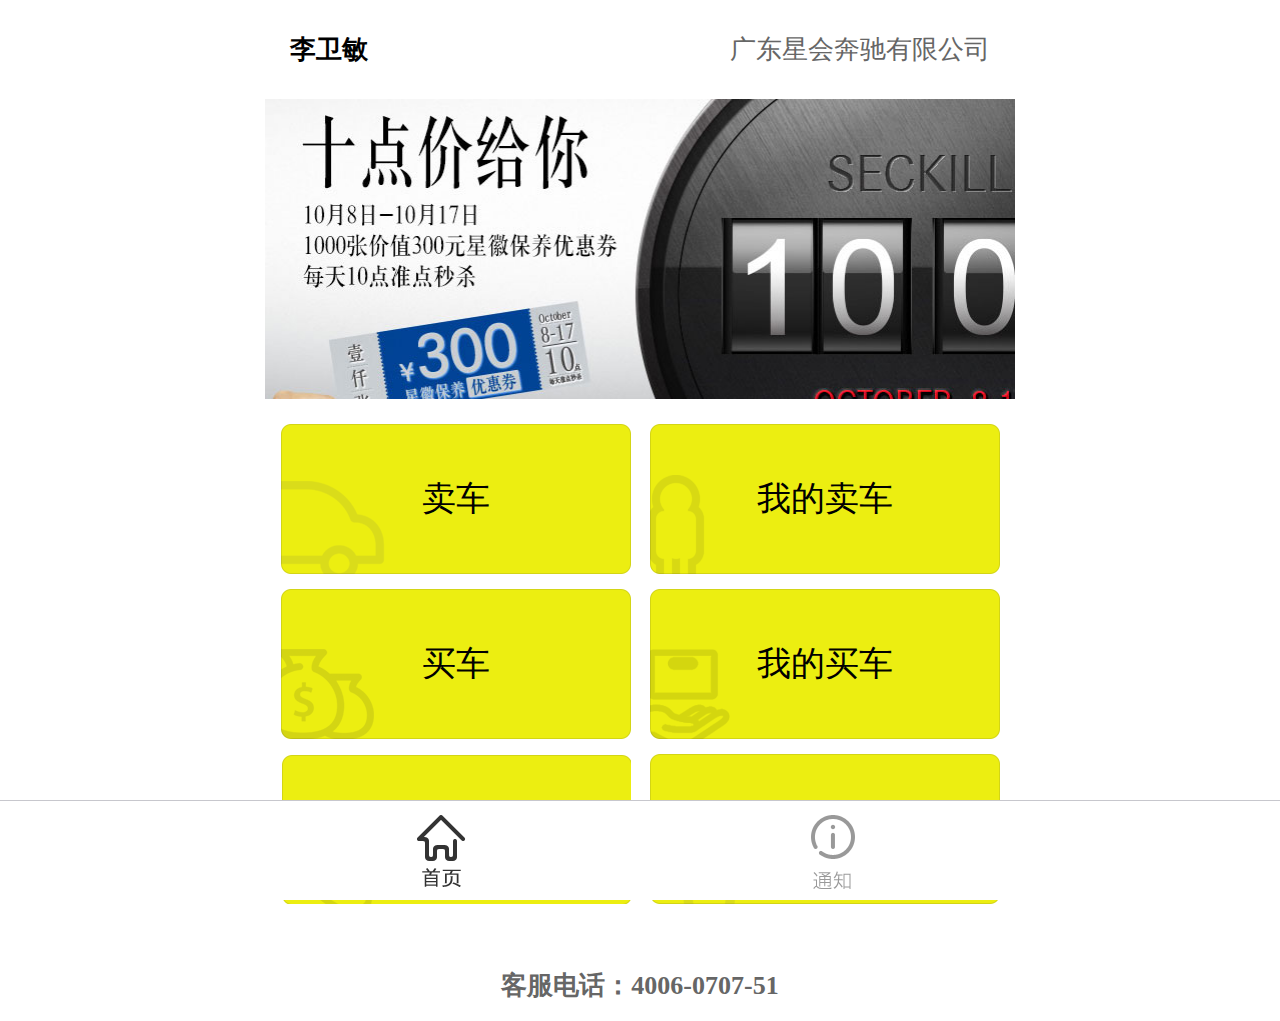
<file: index.html>
<!DOCTYPE html>
<html>
	<head>
		<meta charset="UTF-8">
		<title></title>
		<meta name="viewport" content="width=device-width, user-scalable=no, initial-scale=1.0, maximum-scale=1.0, minimum-scale=1.0" />
		<link rel="stylesheet" type="text/css" href="css/style.css"/>
		<link rel="stylesheet" type="text/css" href="css/swiper.min.css"/>
		<script type="text/javascript" src="js/fontAuto.js"></script>
	</head>
	<body>
	
		<div class="header">
			<b class="header_left">李卫敏</b>
			<span class="header_right">广东星会奔驰有限公司</span>
		</div>
		<div class="slide swiper-container">
			<div class="slide_box swiper-wrapper">
				<a class="swiper-slide" href="##"><img src="images/img01.jpg"/></a>
				<a class="swiper-slide" href="##"><img src="images/img02.jpg"/></a>
				<a class="swiper-slide" href="##"><img src="images/img03.jpg"/></a>
			</div>
		</div>
		<ul class="nav">
			<li>
				<a href="sellCar.html" class="nav_left01">卖车</a>
				<a href="mysellCar.html" class="nav_right02">我的卖车</a>
			</li>
			<li>
				<a href="buycar.html" class="nav_left03">买车</a>
				<a href="mybuycar.html" class="nav_right04">我的买车</a>
			</li>
			<li>
				<a href="Entrust.html" class="nav_left05">委托买卖</a>
				<a href="system.html" class="nav_right06">系统</a>
			</li>
		</ul>
		<h4 class="car_footer">客服电话：4006-0707-51</h4>
		<div class="bottom_nav">
			<ul class="bottom_nav_list">
				<li class="bottom_left">
					<a href="index.html">首页</a>
				</li>
				<li class="bottom_right">
					<a href="system.html">通知</a>
				</li>
			</ul>
		</div>
		<script src="js/swiper.min.js"></script>
		<script src="js/jquery.min.js"></script>
		
		<script src="js/js.js"></script>
	</body>
</html>
</file>
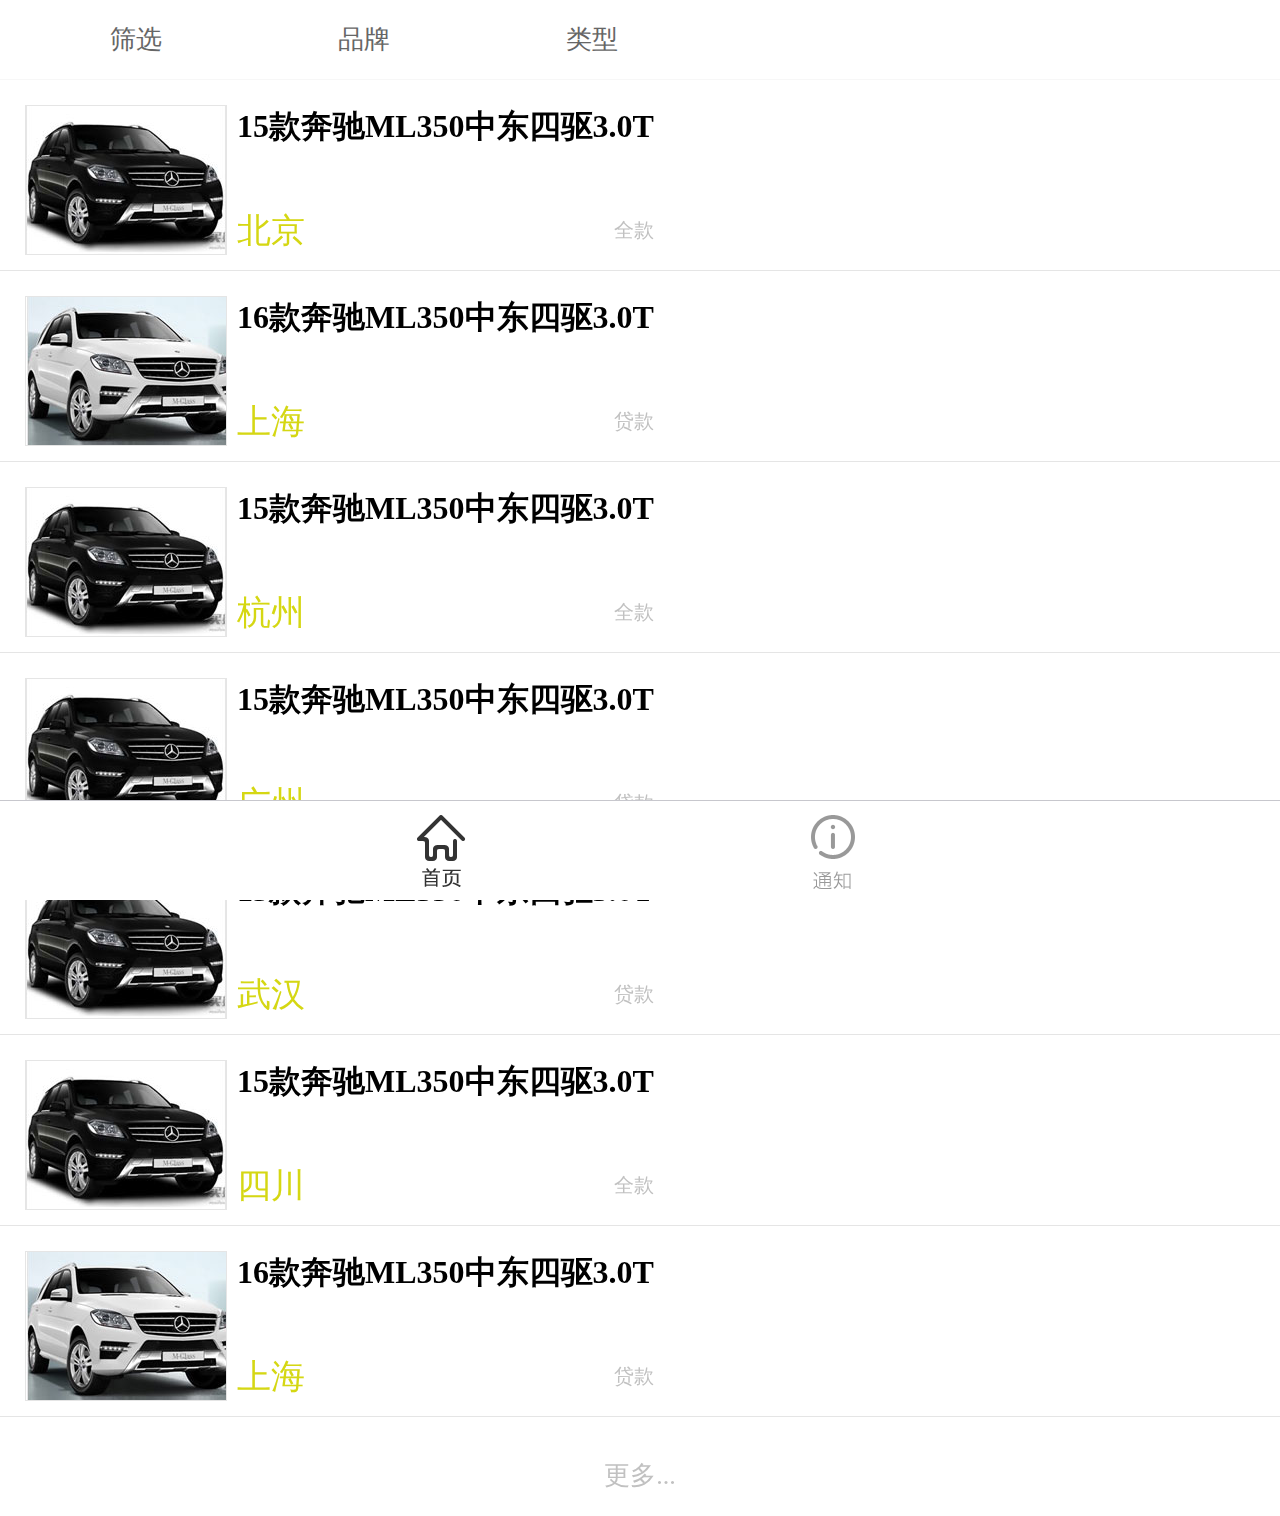
<file: buycar.html>
<!DOCTYPE html>
<html>
	<head>
		<meta charset="UTF-8">
		<title>买车</title>
		<meta name="viewport" content="width=device-width, user-scalable=no, initial-scale=1.0, maximum-scale=1.0, minimum-scale=1.0" />
		<link rel="stylesheet" type="text/css" href="css/style.css"/>
		<link rel="stylesheet" type="text/css" href="css/swiper.min.css"/>
		<script type="text/javascript" src="js/fontAuto.js"></script>
	</head>
	<body>
		<ul class="sellcar_header">
			<li><span>筛选</span></li>
			<li><span>品牌</span></li>
			<li><span>类型</span></li>			
		</ul>
		
		<div id="wrapper" class="sellcar_list">
			<div id="scroller">
				<div class="up">下拉刷新</div>
				<ul class="sellcar_up_list">
					<li>
						<a class="clearfix" href="peopledetail.html">
							<div class="sellcar_img">
								<img src="images/car01.jpg"/>
							</div>
							<div class="sellcar_price">
								<h4>15款奔驰ML350中东四驱3.0T</h4>
								<dl>
									<dd class="s_p01">北京</dd>
									<dd class="s_p02">全款</dd>
								</dl>
							</div>
						</a>
					</li>
					<li>
						<a class="clearfix" href="peopledetail.html">
							<div class="sellcar_img">
								<img src="images/car02.jpg" alt="" />
							</div>
							<div class="sellcar_price">
								<h4>16款奔驰ML350中东四驱3.0T</h4>
								<dl>
									<dd class="s_p01">上海</dd>
									<dd class="s_p02">贷款</dd>
								</dl>
							</div>
						</a>
					</li>
					<li>
						<a class="clearfix" href="peopledetail.html">
							<div class="sellcar_img">
								<img src="images/car01.jpg"/>
							</div>
							<div class="sellcar_price">
								<h4>15款奔驰ML350中东四驱3.0T</h4>
								<dl>
									<dd class="s_p01">杭州</dd>
									<dd class="s_p02">全款</dd>
								</dl>
							</div>
						</a>
					</li><li>
						<a class="clearfix" href="peopledetail.html">
							<div class="sellcar_img">
								<img src="images/car01.jpg"/>
							</div>
							<div class="sellcar_price">
								<h4>15款奔驰ML350中东四驱3.0T</h4>
								<dl>
									<dd class="s_p01">广州</dd>
									<dd class="s_p02">贷款</dd>
								</dl>
							</div>
						</a>
					</li><li>
						<a class="clearfix" href="peopledetail.html">
							<div class="sellcar_img">
								<img src="images/car01.jpg"/>
							</div>
							<div class="sellcar_price">
								<h4>15款奔驰ML350中东四驱3.0T</h4>
								<dl>
									<dd class="s_p01">武汉</dd>
									<dd class="s_p02">贷款</dd>
								</dl>
							</div>
						</a>
					</li><li>
						<a class="clearfix" href="peopledetail.html">
							<div class="sellcar_img">
								<img src="images/car01.jpg"/>
							</div>
							<div class="sellcar_price">
								<h4>15款奔驰ML350中东四驱3.0T</h4>
								<dl>
									<dd class="s_p01">四川</dd>
									<dd class="s_p02">全款</dd>
								</dl>
							</div>
						</a>
					</li>
					<li>
						<a class="clearfix" href="peopledetail.html">
							<div class="sellcar_img">
								<img src="images/car02.jpg" alt="" />
							</div>
							<div class="sellcar_price">
								<h4>16款奔驰ML350中东四驱3.0T</h4>
								<dl>
									<dd class="s_p01">上海</dd>
									<dd class="s_p02">贷款</dd>
								</dl>
							</div>
						</a>
					</li>
				</ul>
				<div class="down">更多...</div>
			</div>
		</div>
		
		
		<div class="fix">
			<!--筛选-->
			<ul class="screen" >
				<li>品牌</li>
				<li>外色</li>
				<li>内色</li>
				<li>车型</li>
				<li>价位</li>
			</ul>
			<ul class="screen">
				<li>
					<a href="javascript:void(0)">奔驰</a>
					<ul style="display: none;">
						<li>
							<a href="javascript:void(0)">C系</a>
							<ul style="display: none;">
								<li><a href="javascript:void(0)">c63</a></li>
								<li><a href="javascript:void(0)">c180</a></li>
								<li><a href="javascript:void(0)">c200</a></li>
							</ul>
						</li>
						<li>
							<a href="javascript:void(0)">E系</a>
							<ul style="display: none;">
								<li><a href="javascript:void(0)">E63</a></li>
								<li><a href="javascript:void(0)">E180</a></li>
								<li><a href="javascript:void(0)">E200</a></li>
							</ul>
						</li>
					</ul>
				</li>
				<li>
					<a href="javascript:void(0)">宝马</a>
					<ul style="display: none;">
						<li>
							<a href="javascript:void(0)">C系</a>
							<ul style="display: none;">
								<li><a href="javascript:void(0)">c63</a></li>
								<li><a href="javascript:void(0)">c180</a></li>
								<li><a href="javascript:void(0)">c200</a></li>
							</ul>
						</li>
						<li>
							<a href="javascript:void(0)">E系</a>
							<ul style="display: none;">
								<li><a href="javascript:void(0)">E63</a></li>
								<li><a href="javascript:void(0)">E180</a></li>
								<li><a href="javascript:void(0)">E200</a></li>
							</ul>
						</li>
					</ul>
				</li>
				
			</ul>
			<ul class="screen">				
				<li><a href="javascript:void(0)">进口</a></li>
				<li><a href="javascript:void(0)">国产</a></li>
				
			</ul>
			<form class="fix_btn">
				<div class="fix_text"><b>筛选条件：</b></div>
				<div class="fix_input">
					<input class="submit" type="submit" value="提交" />
					<input class="cancel" type="button" value="取消" />
				</div>
			</form>
		</div>
		
		
		
		
		
		
		<div class="bottom_nav">
			<ul class="bottom_nav_list">
				<li class="bottom_left">
					<a href="index.html">首页</a>
				</li>
				<li class="bottom_right">
					<a href="system.html">通知</a>
				</li>
			</ul>
		</div>
		<script src="js/swiper.min.js"></script>
		<script src="js/jquery.min.js"></script>
		<script src="js/iscroll.js"></script>
		<script src="js/iscroll-probe.js"></script>
		<script src="js/js.js"></script>
	</body>
</html>
</file>
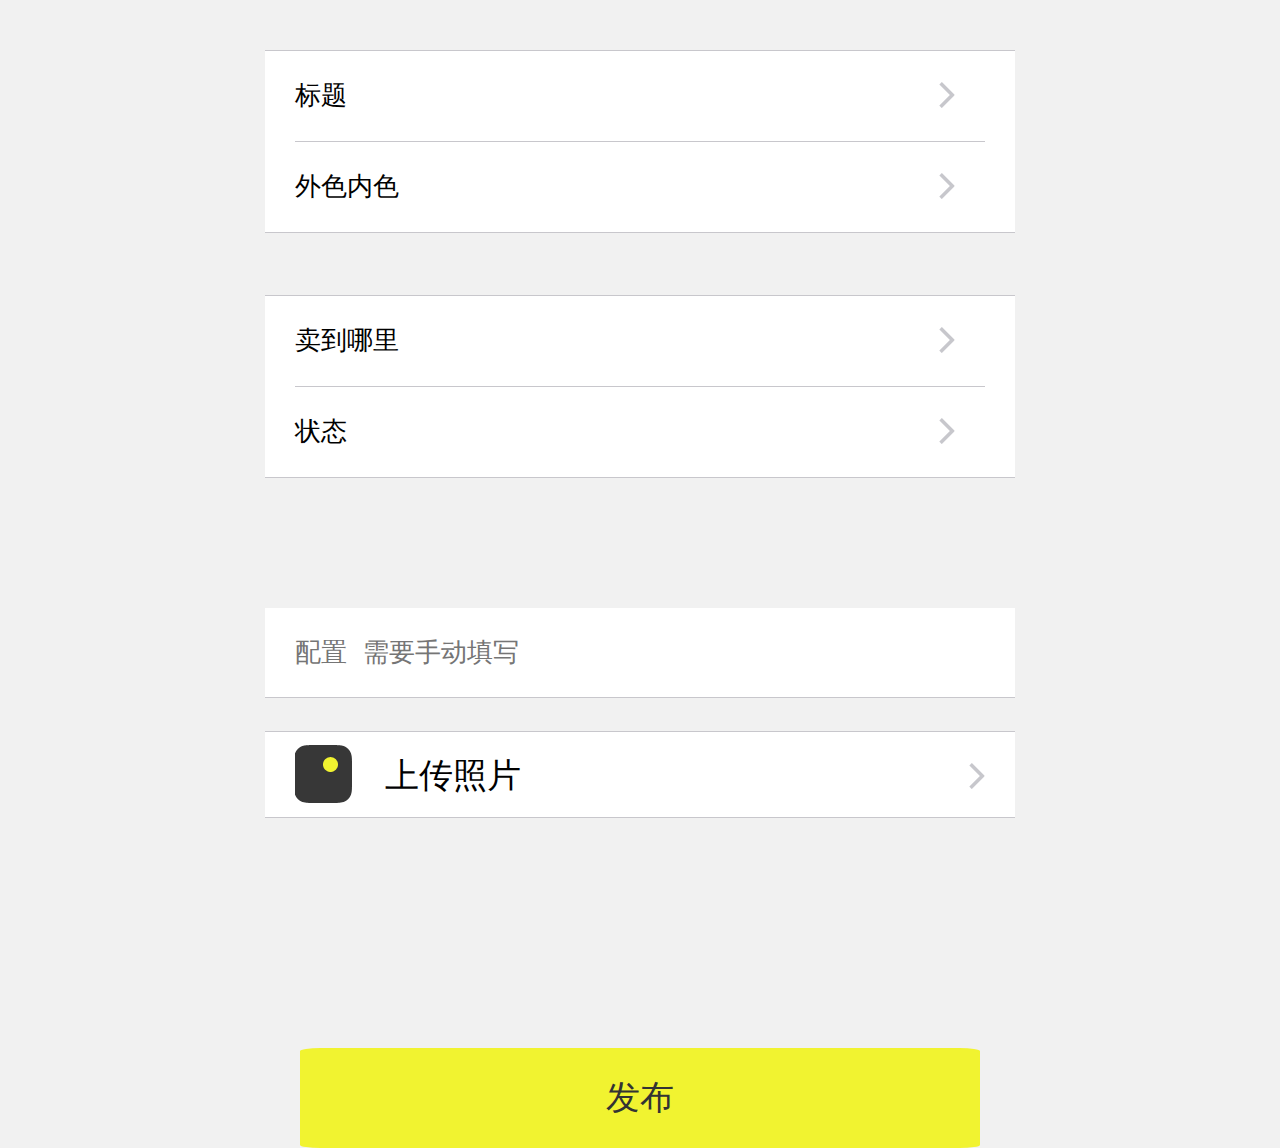
<file: buypush.html>
<!DOCTYPE html>
<html>
	<head>
		<meta charset="UTF-8">
		<title></title>
		<meta name="viewport" content="width=device-width, user-scalable=no, initial-scale=1.0, maximum-scale=1.0, minimum-scale=1.0" />
		<link rel="stylesheet" type="text/css" href="css/style.css"/>
		<link rel="stylesheet" type="text/css" href="css/swiper.min.css"/>
		<script type="text/javascript" src="js/fontAuto.js"></script>
	</head>
	<body style="background: #f1f1f1;">
		<form id="push">
			
				<div class="push_glop">
					<div class="push_text_t">
						<div>标题</div>
						<div class="push_right"><a class="push_a1" href="javascript:void(0)"><span class="push_title"></span><i></i></a></div>
					</div>				
					<div class="push_text_t push_text_t02">
						<div>外色内色</div>
						<div class="push_right"><a class="push_a2" href="javascript:void(0)"><span class="push_color"></span><i></i></a></div>
					</div>
				</div>
				<div class="push_glop push_glop01">
					<div class="push_text_t">
						<div>卖到哪里</div>
						<div class="push_right"><a class="push_a4" href="javascript:void(0)"><span class="push_which"></span><i></i></a></div>
					</div>				
					<div class="push_text_t push_text_t02">
						<div>状态</div>
						<div class="push_right"><a class="push_a3" href="javascript:void(0)"><span class="push_type"></span><i></i></a></div>
					</div>
				</div>
			
			
			<div class="fix">
				<!--
                	作者：shenweisheng126@126.com
                	时间：2016-08-13
                	描述：车型
                -->
				<ul class="screen push_brand">
					<li>
						<a href="javascript:void(0)">奔驰</a>
						<ul style="display: none;">
							<li>
								<a href="javascript:void(0)">C系</a>
								<ul style="display: none;">
									<li><a href="javascript:void(0)">c63</a></li>
									<li><a href="javascript:void(0)">c180</a></li>
									<li><a href="javascript:void(0)">c200</a></li>
								</ul>
							</li>
							<li>
								<a href="javascript:void(0)">E系</a>
								<ul style="display: none;">
									<li><a href="javascript:void(0)">E63</a></li>
									<li><a href="javascript:void(0)">E180</a></li>
									<li><a href="javascript:void(0)">E200</a></li>
								</ul>
							</li>
						</ul>
					</li>
					<li>
						<a href="javascript:void(0)">宝马</a>
						<ul style="display: none;">
							<li>
								<a href="javascript:void(0)">C系</a>
								<ul style="display: none;">
									<li><a href="javascript:void(0)">c63</a></li>
									<li><a href="javascript:void(0)">c180</a></li>
									<li><a href="javascript:void(0)">c200</a></li>
								</ul>
							</li>
							<li>
								<a href="javascript:void(0)">E系</a>
								<ul style="display: none;">
									<li><a href="javascript:void(0)">E63</a></li>
									<li><a href="javascript:void(0)">E180</a></li>
									<li><a href="javascript:void(0)">E200</a></li>
								</ul>
							</li>
						</ul>
					</li>
				
				</ul>
				
			<!--
            	作者：shenweisheng126@126.com
            	时间：2016-08-13
            	描述：车型颜色
            -->
            
				<ul class="screen push_carcolor">
					<li>
						<a href="javascript:void(0)">外黑</a>
						<ul style="display: none;">
							<li>
								<a href="javascript:void(0)">内白</a>
							</li>	
							<li>
								<a href="javascript:void(0)">内黑</a>
							</li>
							<li>
								<a href="javascript:void(0)">内蓝</a>
							</li>
							<li>
								<a href="javascript:void(0)">内棕</a>
							</li>
							<li>
								<a href="javascript:void(0)">内灰</a>
							</li>							
						</ul>
					</li>
					<li>
						<a href="javascript:void(0)">外白</a>
						<ul style="display: none;">
							<li>
								<a href="javascript:void(0)">内白</a>
							</li>	
							<li>
								<a href="javascript:void(0)">内黑</a>
							</li>
							<li>
								<a href="javascript:void(0)">内蓝</a>
							</li>
							<li>
								<a href="javascript:void(0)">内棕</a>
							</li>
							<li>
								<a href="javascript:void(0)">内灰</a>
							</li>							
						</ul>
					</li>
					<li>
						<a href="javascript:void(0)">外蓝</a>
						<ul style="display: none;">
							<li>
								<a href="javascript:void(0)">内白</a>
							</li>	
							<li>
								<a href="javascript:void(0)">内黑</a>
							</li>
							<li>
								<a href="javascript:void(0)">内蓝</a>
							</li>
							<li>
								<a href="javascript:void(0)">内棕</a>
							</li>
							<li>
								<a href="javascript:void(0)">内灰</a>
							</li>						
						</ul>
					</li>
					<li>
						<a href="javascript:void(0)">外白银</a>
						<ul style="display: none;">
							<li>
								<a href="javascript:void(0)">内白</a>
							</li>	
							<li>
								<a href="javascript:void(0)">内黑</a>
							</li>
							<li>
								<a href="javascript:void(0)">内蓝</a>
							</li>
							<li>
								<a href="javascript:void(0)">内棕</a>
							</li>
							<li>
								<a href="javascript:void(0)">内灰</a>
							</li>							
						</ul>
					</li>
					<li>
						<a href="javascript:void(0)">外棕</a>
						<ul style="display: none;">
							<li>
								<a href="javascript:void(0)">内白</a>
							</li>	
							<li>
								<a href="javascript:void(0)">内黑</a>
							</li>
							<li>
								<a href="javascript:void(0)">内蓝</a>
							</li>
							<li>
								<a href="javascript:void(0)">内棕</a>
							</li>
							<li>
								<a href="javascript:void(0)">内灰</a>
							</li>						
						</ul>
					</li>
					<li>
						<a href="javascript:void(0)">外灰</a>
						<ul style="display: none;">
							<li>
								<a href="javascript:void(0)">内白</a>
							</li>	
							<li>
								<a href="javascript:void(0)">内黑</a>
							</li>
							<li>
								<a href="javascript:void(0)">内蓝</a>
							</li>
							<li>
								<a href="javascript:void(0)">内棕</a>
							</li>
							<li>
								<a href="javascript:void(0)">内灰</a>
							</li>							
						</ul>
					</li>
				</ul>
				<!--
                	作者：shenweisheng126@126.com
                	时间：2016-08-13
                	描述：城市
                -->
				<ul class="screen buypush_add">				
					<li><a href="javascript:void(0)">北京</a></li>
					<li><a href="javascript:void(0)">上海</a></li>
					<li><a href="javascript:void(0)">杭州</a></li>
					<li><a href="javascript:void(0)">广州</a></li>
					<li><a href="javascript:void(0)">天津</a></li>
					<li><a href="javascript:void(0)">武汉</a></li>
					<li><a href="javascript:void(0)">四川</a></li>
					<li><a href="javascript:void(0)">重庆</a></li>
				</ul>
				
				
				
				
				<ul class="screen push_cartype">				
					<li><a href="javascript:void(0)">全额</a></li>
					<li><a href="javascript:void(0)">贷款</a></li>
				</ul>
				
			</div>
			
			
		
			<textarea class="push_configure" placeholder="配置 需要手动填写"></textarea>
			<div class="push_upfile">
				<input type="file" />
				<b></b>
				<span>上传照片</span>
				<i></i>
			</div>
			<div class="push_btn">
				<input class="push_input" type="submit" value="发布"/>
			</div>
		</form>
		
		
		
		<script src="js/swiper.min.js"></script>
		<script src="js/jquery.min.js"></script>
		<script src="js/iscroll.js"></script>
		<script src="js/iscroll-probe.js"></script>
		<script src="js/js.js"></script>
	</body>
</html>
</file>
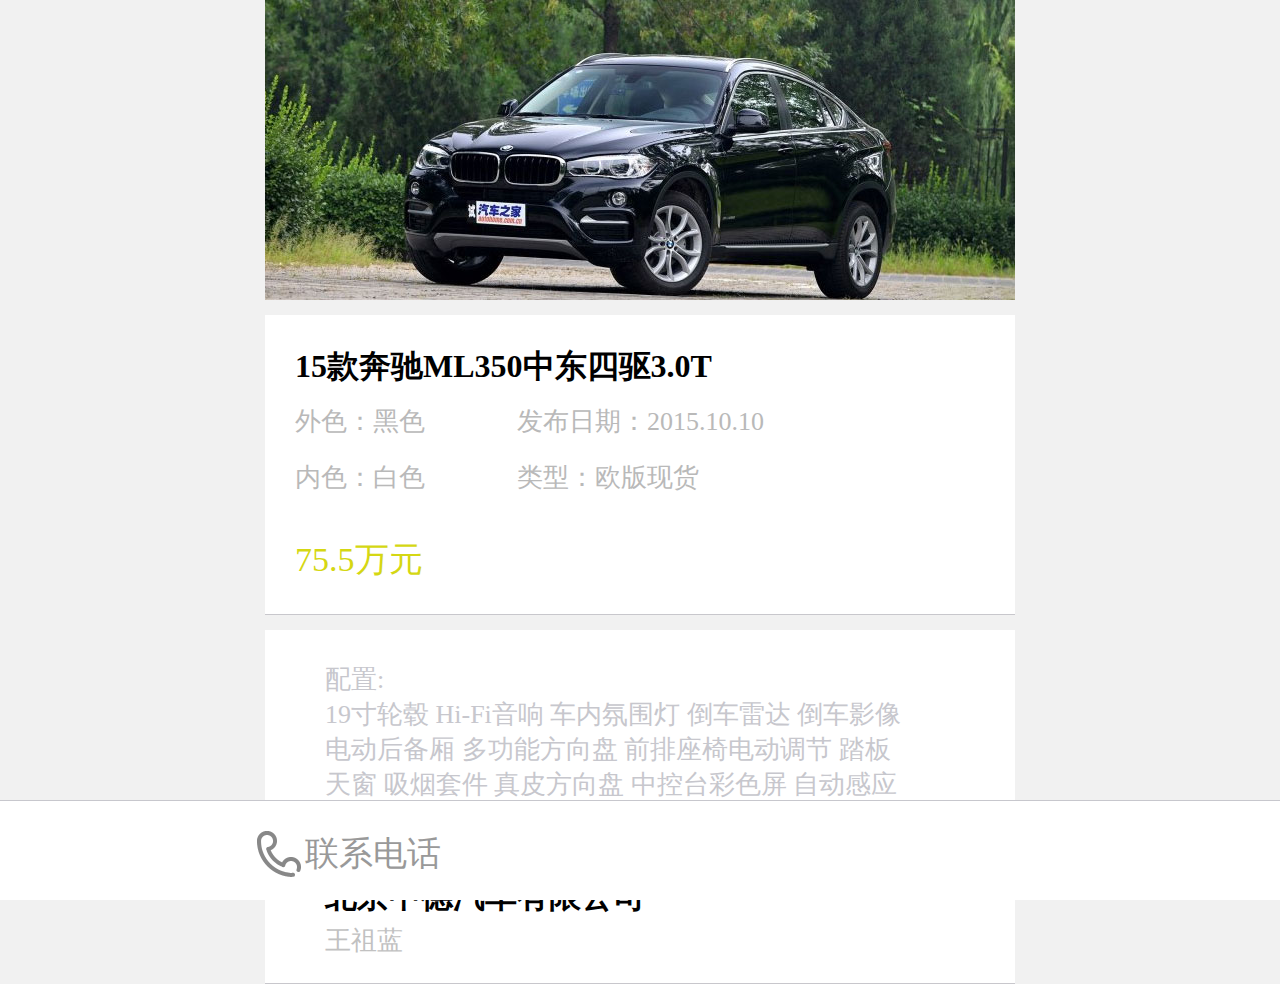
<file: cardetails01.html>
<!DOCTYPE html>
<html>
	<head>
		<meta charset="UTF-8">
		<title></title>
		<meta name="viewport" content="width=device-width, user-scalable=no, initial-scale=1.0, maximum-scale=1.0, minimum-scale=1.0" />
		<link rel="stylesheet" type="text/css" href="css/style.css"/>
		<link rel="stylesheet" type="text/css" href="css/swiper.min.css"/>
		<script type="text/javascript" src="js/fontAuto.js"></script>
	</head>
	<body id="details">
		
			<div class="slide swiper-container">
				<div class="slide_box swiper-wrapper">
					<img class="swiper-slide" src="images/xiang01.jpg"/>
					<img class="swiper-slide" src="images/xiang01.jpg"/>
					<img class="swiper-slide" src="images/xiang02.jpg"/>
				</div>
			</div>
			<div class="details_content">
				<ul class="content_list">
					<li><h3>15款奔驰ML350中东四驱3.0T</h3></li>
					<li>
						<span>外色：黑色</span>
						<span>发布日期：2015.10.10</span>
					</li>
					<li>
						<span>内色：白色</span>
						<span>类型：欧版现货</span>
					</li>
				</ul>
				<div class="details_price">75.5万元</div>
			</div>
			<div class="details_content">
				<div class="details_pz clearfix">
					<span class="pz_left">配置:</span>
					<span class="pz_right">19寸轮毂 Hi-Fi音响 车内氛围灯 倒车雷达 倒车影像电动后备厢 多功能方向盘 前排座椅电动调节 踏板天窗 吸烟套件 真皮方向盘 中控台彩色屏 自动感应</span>
				</div>
			</div>
			
			<div class="details_content">
				<div class="details_dz">
					<h3>北京中德汽车有限公司</h3>
					<div class="details_name">王祖蓝</div>
				</div>
			</div>
			
			
		
		

		<div class="bottom_nav">
			<div class="tel_nav">
				<a class="tel" href="tel:8888888">联系电话</a>
			</div>
		</div>
		<script src="js/swiper.min.js"></script>
		<script src="js/jquery.min.js"></script>
		
		<script src="js/js.js"></script>
	</body>
</html>
</file>
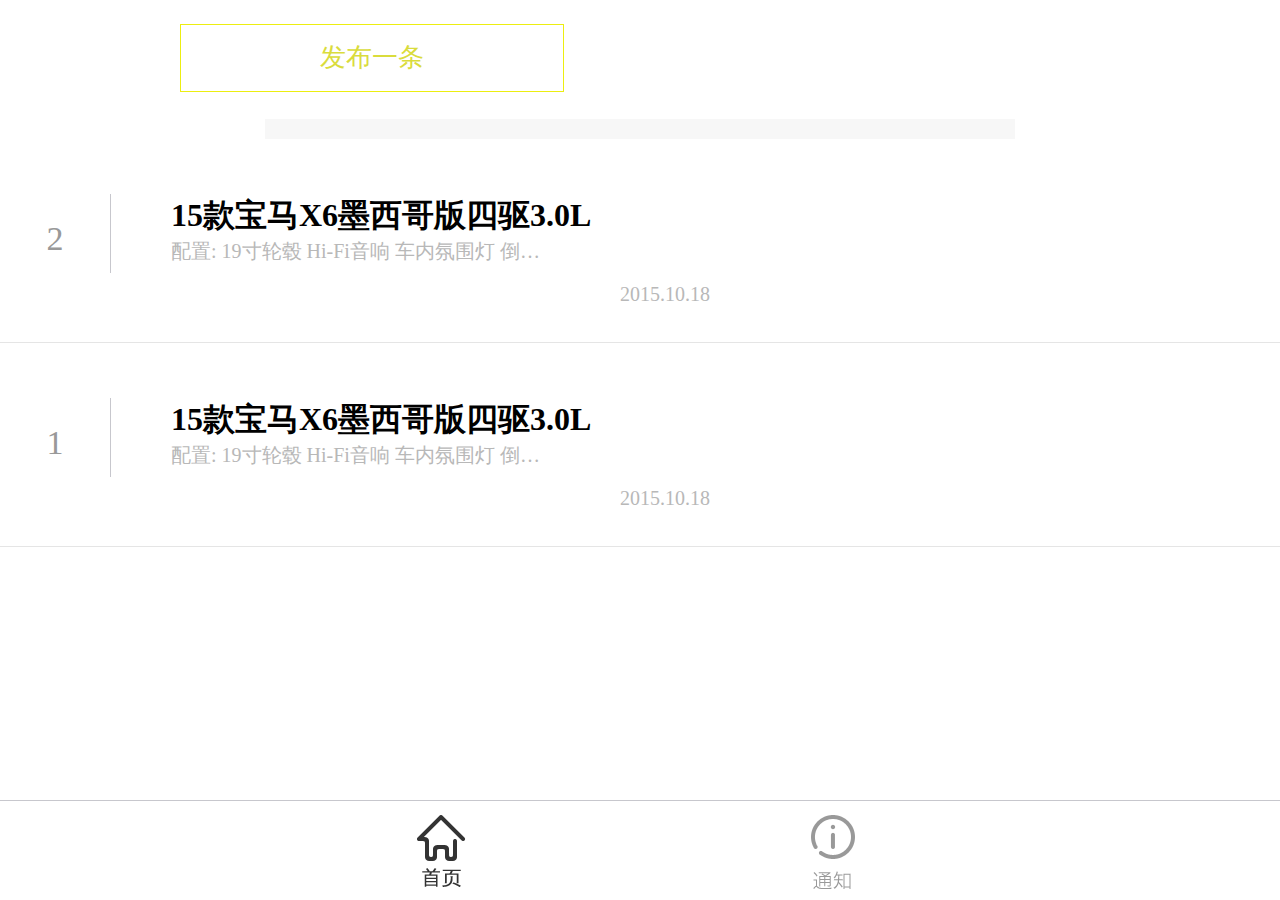
<file: Entrust.html>
<!DOCTYPE html>
<html>
	<head>
		<meta charset="UTF-8">
		<title></title>
		<meta name="viewport" content="width=device-width, user-scalable=no, initial-scale=1.0, maximum-scale=1.0, minimum-scale=1.0" />
		<link rel="stylesheet" type="text/css" href="css/style.css"/>
		<link rel="stylesheet" type="text/css" href="css/swiper.min.css"/>
		<script type="text/javascript" src="js/fontAuto.js"></script>
	</head>
	<body>
		<div id="Entrustbuycar">
			<div class="mysellcar_header">
				<a class="mysellcar_release" href="EntrusTconfigure.html">发布一条</a>
			</div>
			<div id="wrapper" class="mysellcar_list" >
				<div id="scroller">
					<div class="up">下拉刷新</div>
					<ul class="select">
						<li>
							<a class="Entrust clearfix" href="peopledetail.html">
								<div class="Entrust_left">2</div>
								<div class="Entrust_right">
									<div class="Entrust_right_box">
										<h4>15款宝马X6墨西哥版四驱3.0L</h4>
										<span>配置: 19寸轮毂 Hi-Fi音响 车内氛围灯 倒车雷达 倒车影像    
			        电动后备厢 多功能方向盘 前排座椅电动调节 踏板 
			        天窗 吸烟套件 真皮方向盘 中控台彩色屏 自动感</span>
			        				</div>
		        					<i>2015.10.18</i>
								</div>
							</a>
						</li>
						<li>
							<a class="Entrust clearfix" href="peopledetail.html">
								<div class="Entrust_left">1</div>
								<div class="Entrust_right">
									<div class="Entrust_right_box">
										<h4>15款宝马X6墨西哥版四驱3.0L</h4>
										<span>配置: 19寸轮毂 Hi-Fi音响 车内氛围灯 倒车雷达 倒车影像    
			        电动后备厢 多功能方向盘 前排座椅电动调节 踏板 
			        天窗 吸烟套件 真皮方向盘 中控台彩色屏 自动感</span>
			        				</div>
		        					<i>2015.10.18</i>
								</div>
							</a>
						</li>
						
					</ul>
					<div class="down">更多...</div>				
				</div>
			</div>
			
			
			<div class="bottom_nav">
				<ul class="bottom_nav_list">
					<li class="bottom_left">
						<a href="index.html">首页</a>
					</li>
					<li class="bottom_right">
						<a href="system.html">通知</a>
					</li>
				</ul>
			</div>
		
		</div>
		
		<script src="js/swiper.min.js"></script>
		<script src="js/jquery.min.js"></script>
		<script src="js/iscroll.js"></script>
		<script src="js/iscroll-probe.js"></script>
		<script src="js/js.js"></script>
	</body>
</html>
</file>
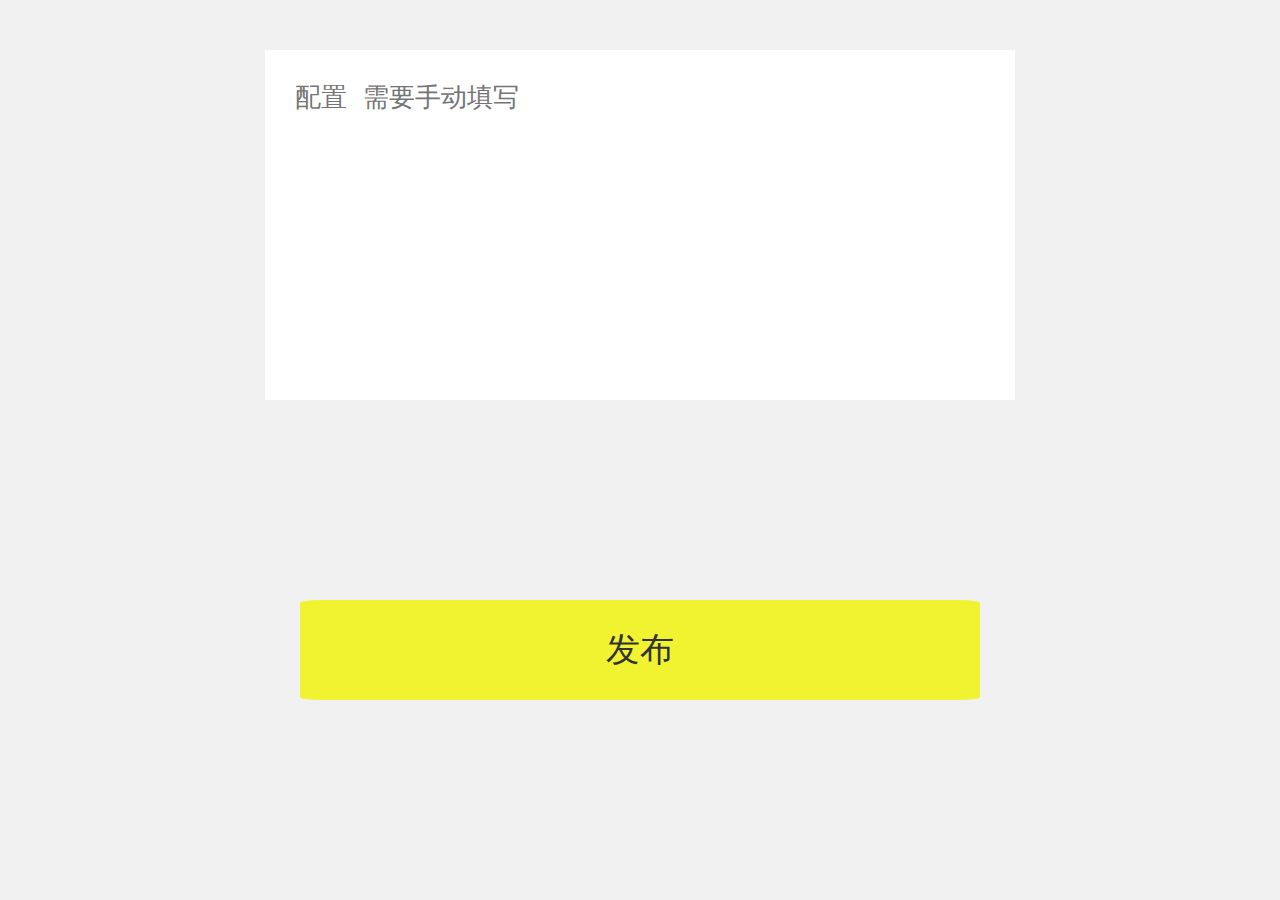
<file: EntrusTconfigure.html>
<!DOCTYPE html>
<html>
	<head>
		<meta charset="UTF-8">
		<title></title>
		<meta name="viewport" content="width=device-width, user-scalable=no, initial-scale=1.0, maximum-scale=1.0, minimum-scale=1.0" />
		<link rel="stylesheet" type="text/css" href="css/style.css"/>
		<link rel="stylesheet" type="text/css" href="css/swiper.min.css"/>
		<script type="text/javascript" src="js/fontAuto.js"></script>
	</head>
	<body style="background: #f1f1f1;">
		<form id="push">
			<textarea class="EntrusTf" placeholder="配置 需要手动填写"></textarea>
				
			<div class="push_btn">
				<input class="push_input" type="submit" value="发布"/>
			</div>
		</form>
		
		
		
		<script src="js/swiper.min.js"></script>
		<script src="js/jquery.min.js"></script>
		<script src="js/iscroll.js"></script>
		<script src="js/iscroll-probe.js"></script>
		<script src="js/js.js"></script>
	</body>
</html>
</file>
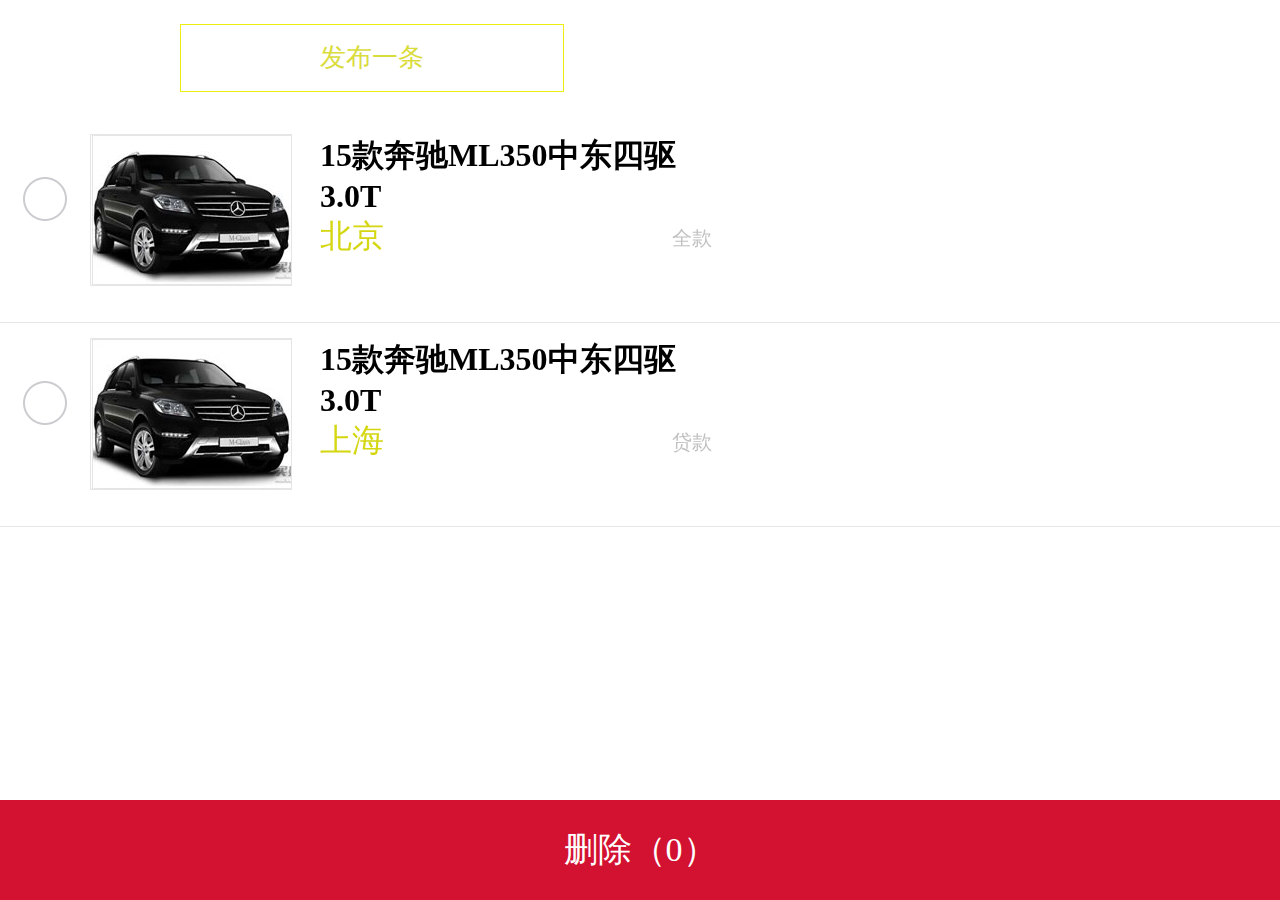
<file: mybuycar.html>
<!DOCTYPE html>
<html>
	<head>
		<meta charset="UTF-8">
		<title></title>
		<meta name="viewport" content="width=device-width, user-scalable=no, initial-scale=1.0, maximum-scale=1.0, minimum-scale=1.0" />
		<link rel="stylesheet" type="text/css" href="css/style.css"/>
		<link rel="stylesheet" type="text/css" href="css/swiper.min.css"/>
		<script type="text/javascript" src="js/fontAuto.js"></script>
	</head>
	<body>
		<div class="mysellcar_header">
			<a class="mysellcar_release" href="buypush.html">发布一条</a>
		</div>
		<div id="wrapper" class="mysellcar_list" >
			<div id="scroller">
				<div class="up">下拉刷新</div>
				<ul class="select">
					<li>
						<a href="javascript:void(0)">
							<dl class="mysellcar_list01">
								<dd class="mysellcar_img01"><i></i></dd>
								<dd class="carimg">
									<img src="images/mysellcar-img.jpg" />
								</dd>
								<dd class="mysellcar_title">
									<h3>15款奔驰ML350中东四驱3.0T</h3>
									<div class="mysellcar_price">
										<span class="mysellcar_left">北京</span>
										
										<span class="mysellcar_right">全款</span>
									</div>
								</dd>
							</dl>
						</a>
					</li>
					<li>
						<a href="javascript:void(0)">
							<dl class="mysellcar_list01">
								<dd class="mysellcar_img01"><i></i></dd>
								<dd class="carimg">
									<img src="images/mysellcar-img.jpg" />
								</dd>
								<dd class="mysellcar_title">
									<h3>15款奔驰ML350中东四驱3.0T</h3>
									<div class="mysellcar_price">
										<span class="mysellcar_left">上海</span>
										
										<span class="mysellcar_right">贷款</span>
									</div>
								</dd>
							</dl>
						</a>
					</li>
					
				</ul>
				<div class="down">更多...</div>				
			</div>
		</div>
		
		
		<div class="mysellcar_bottom">
			<a href="javascript:void(0)">删除（<span>0</span>）</a>
		</div>
		
		
		
		<script src="js/swiper.min.js"></script>
		<script src="js/jquery.min.js"></script>
		<script src="js/iscroll.js"></script>
		<script src="js/iscroll-probe.js"></script>
		<script src="js/js.js"></script>
	</body>
</html>
</file>
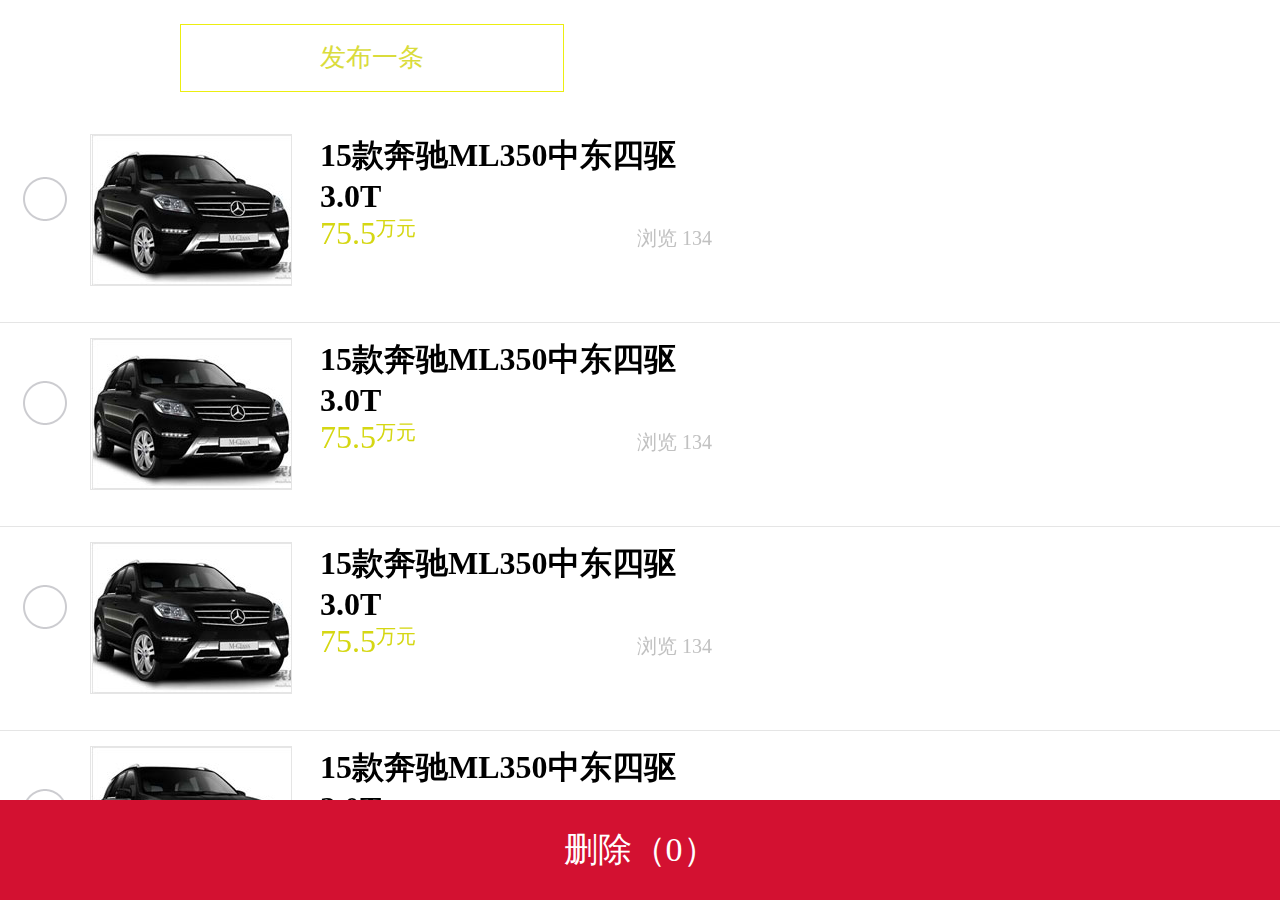
<file: mysellCar.html>
<!DOCTYPE html>
<html>
	<head>
		<meta charset="UTF-8">
		<title></title>
		<meta name="viewport" content="width=device-width, user-scalable=no, initial-scale=1.0, maximum-scale=1.0, minimum-scale=1.0" />
		<link rel="stylesheet" type="text/css" href="css/style.css"/>
		<link rel="stylesheet" type="text/css" href="css/swiper.min.css"/>
		<script type="text/javascript" src="js/fontAuto.js"></script>
	</head>
	<body>
		<div class="mysellcar_header">
			<a class="mysellcar_release" href="push.html">发布一条</a>
		</div>
		<div id="wrapper" class="mysellcar_list" >
			<div id="scroller">
				<div class="up">下拉刷新</div>
				<ul class="select">
					<li>
						<a href="javascript:void(0)">
							<dl class="mysellcar_list01">
								<dd class="mysellcar_img01"><i></i></dd>
								<dd class="carimg">
									<img src="images/mysellcar-img.jpg" />
								</dd>
								<dd class="mysellcar_title">
									<h3>15款奔驰ML350中东四驱3.0T</h3>
									<div class="mysellcar_price">
										<span class="mysellcar_left">75.5</span>
										<i>万元</i>
										<span class="mysellcar_right">浏览 134</span>
									</div>
								</dd>
							</dl>
						</a>
					</li>
					<li>
						<a href="javascript:void(0)">
							<dl class="mysellcar_list01">
								<dd class="mysellcar_img01"><i></i></dd>
								<dd class="carimg">
									<img src="images/mysellcar-img.jpg" />
								</dd>
								<dd class="mysellcar_title">
									<h3>15款奔驰ML350中东四驱3.0T</h3>
									<div class="mysellcar_price">
										<span class="mysellcar_left">75.5</span>
										<i>万元</i>
										<span class="mysellcar_right">浏览 134</span>
									</div>
								</dd>
							</dl>
						</a>
					</li>
					<li>
						<a href="javascript:void(0)">
							<dl class="mysellcar_list01">
								<dd class="mysellcar_img01"><i></i></dd>
								<dd class="carimg">
									<img src="images/mysellcar-img.jpg" />
								</dd>
								<dd class="mysellcar_title">
									<h3>15款奔驰ML350中东四驱3.0T</h3>
									<div class="mysellcar_price">
										<span class="mysellcar_left">75.5</span>
										<i>万元</i>
										<span class="mysellcar_right">浏览 134</span>
									</div>
								</dd>
							</dl>
						</a>
					</li>
					<li>
						<a href="javascript:void(0)">
							<dl class="mysellcar_list01">
								<dd class="mysellcar_img01"><i></i></dd>
								<dd class="carimg">
									<img src="images/mysellcar-img.jpg" />
								</dd>
								<dd class="mysellcar_title">
									<h3>15款奔驰ML350中东四驱3.0T</h3>
									<div class="mysellcar_price">
										<span class="mysellcar_left">75.5</span>
										<i>万元</i>
										<span class="mysellcar_right">浏览 134</span>
									</div>
								</dd>
							</dl>
						</a>
					</li>
					<li>
						<a href="javascript:void(0)">
							<dl class="mysellcar_list01">
								<dd class="mysellcar_img01"><i></i></dd>
								<dd class="carimg">
									<img src="images/mysellcar-img.jpg" />
								</dd>
								<dd class="mysellcar_title">
									<h3>15款奔驰ML350中东四驱3.0T</h3>
									<div class="mysellcar_price">
										<span class="mysellcar_left">75.5</span>
										<i>万元</i>
										<span class="mysellcar_right">浏览 14</span>
									</div>
								</dd>
							</dl>
						</a>
					</li>
					<li>
						<a href="javascript:void(0)">
							<dl class="mysellcar_list01">
								<dd class="mysellcar_img01"><i></i></dd>
								<dd class="carimg">
									<img src="images/mysellcar-img.jpg" />
								</dd>
								<dd class="mysellcar_title">
									<h3>15款奔驰ML350中东四驱3.0T</h3>
									<div class="mysellcar_price">
										<span class="mysellcar_left">75.5</span>
										<i>万元</i>
										<span class="mysellcar_right">浏览 124</span>
									</div>
								</dd>
							</dl>
						</a>
					</li>
					<li>
						<a href="javascript:void(0)">
							<dl class="mysellcar_list01">
								<dd class="mysellcar_img01"><i></i></dd>
								<dd class="carimg">
									<img src="images/mysellcar-img.jpg" />
								</dd>
								<dd class="mysellcar_title">
									<h3>15款奔驰ML350中东四驱3.0T</h3>
									<div class="mysellcar_price">
										<span class="mysellcar_left">75.5</span>
										<i>万元</i>
										<span class="mysellcar_right">浏览 1304</span>
									</div>
								</dd>
							</dl>
						</a>
					</li>
					<li>
						<a href="javascript:void(0)">
							<dl class="mysellcar_list01">
								<dd class="mysellcar_img01"><i></i></dd>
								<dd class="carimg">
									<img src="images/mysellcar-img.jpg" />
								</dd>
								<dd class="mysellcar_title">
									<h3>15款奔驰ML350中东四驱3.0T</h3>
									<div class="mysellcar_price">
										<span class="mysellcar_left">75.5</span>
										<i>万元</i>
										<span class="mysellcar_right">浏览 101</span>
									</div>
								</dd>
							</dl>
						</a>
					</li>
				</ul>
				<div class="down">更多...</div>				
			</div>
		</div>
		
		
		<div class="mysellcar_bottom">
			<a href="javascript:void(0)">删除（<span>0</span>）</a>
		</div>
		
		
		
		<script src="js/swiper.min.js"></script>
		<script src="js/jquery.min.js"></script>
		<script src="js/iscroll.js"></script>
		<script src="js/iscroll-probe.js"></script>
		<script src="js/js.js"></script>
	</body>
</html>
</file>
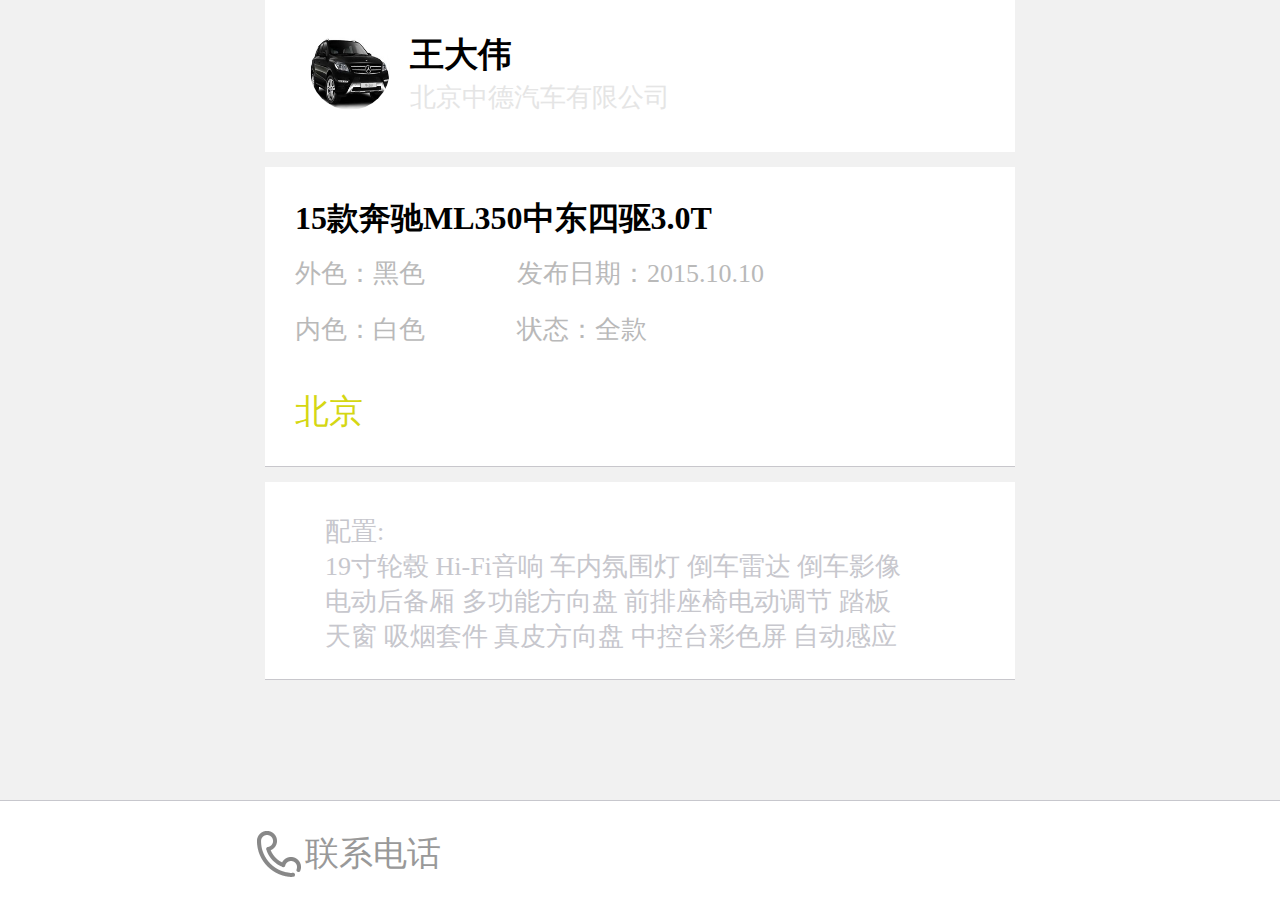
<file: peopledetail.html>
<!DOCTYPE html>
<html>
	<head>
		<meta charset="UTF-8">
		<title></title>
		<meta name="viewport" content="width=device-width, user-scalable=no, initial-scale=1.0, maximum-scale=1.0, minimum-scale=1.0" />
		<link rel="stylesheet" type="text/css" href="css/style.css"/>
		<link rel="stylesheet" type="text/css" href="css/swiper.min.css"/>
		<script type="text/javascript" src="js/fontAuto.js"></script>
	</head>
	<body style="background: #f1f1f1;">
		<div id="details">
			<div class="people">
				<div class="people_img"><img src="images/car01.jpg" alt="" /></div>
				<div class="people_title">
					<h3>王大伟</h3>
					<span>北京中德汽车有限公司</span>
				</div>
			</div>
			<div class="details_content">
				<ul class="content_list">
					<li><h3>15款奔驰ML350中东四驱3.0T</h3></li>
					<li>
						<span>外色：黑色</span>
						<span>发布日期：2015.10.10</span>
					</li>
					<li>
						<span>内色：白色</span>
						<span>状态：全款</span>
					</li>
				</ul>
				<div class="details_price">北京</div>
			</div>
			<div class="details_content people_content">
				<div class="details_pz clearfix">
					<span class="pz_left">配置:</span>
					<span class="pz_right">19寸轮毂 Hi-Fi音响 车内氛围灯 倒车雷达 倒车影像电动后备厢 多功能方向盘 前排座椅电动调节 踏板天窗 吸烟套件 真皮方向盘 中控台彩色屏 自动感应</span>
				</div>
			</div>
			
			
			
			
		</div>
		

		<div class="bottom_nav">
			<div class="tel_nav">
				<a class="tel" href="tel:8888888">联系电话</a>
			</div>
		</div>
		<script src="js/swiper.min.js"></script>
		<script src="js/jquery.min.js"></script>
		
		<script src="js/js.js"></script>
	</body>
</html>
</file>
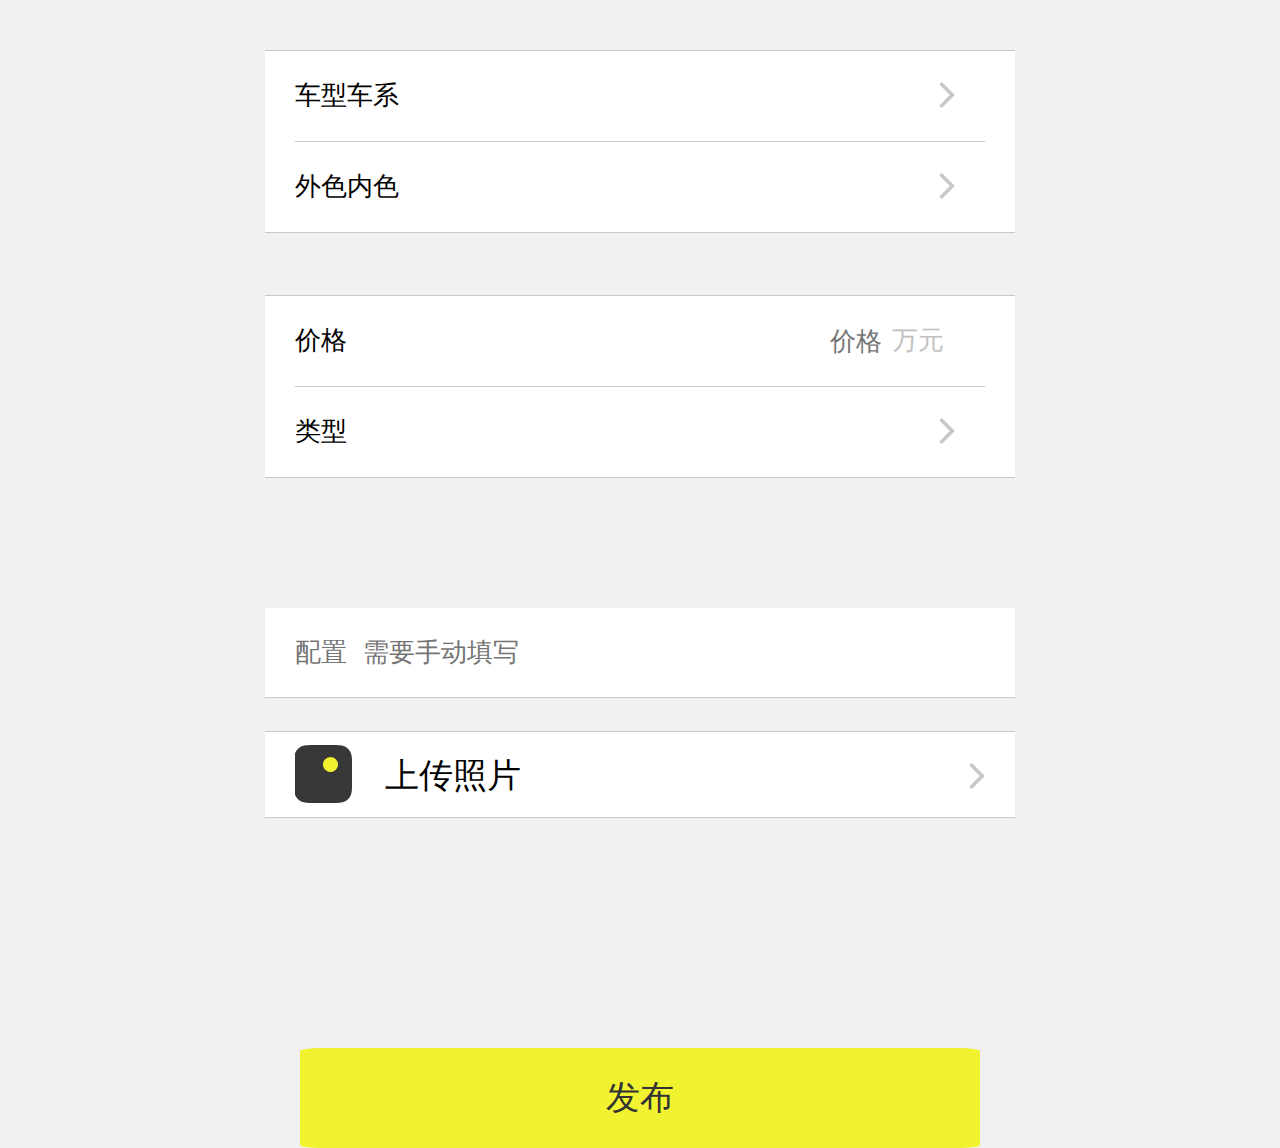
<file: push.html>
<!DOCTYPE html>
<html>
	<head>
		<meta charset="UTF-8">
		<title></title>
		<meta name="viewport" content="width=device-width, user-scalable=no, initial-scale=1.0, maximum-scale=1.0, minimum-scale=1.0" />
		<link rel="stylesheet" type="text/css" href="css/style.css"/>
		<link rel="stylesheet" type="text/css" href="css/swiper.min.css"/>
		<script type="text/javascript" src="js/fontAuto.js"></script>
	</head>
	<body style="background: #f1f1f1;">
		<form id="push">
			
				<div class="push_glop">
					<div class="push_text_t">
						<div>车型车系</div>
						<div class="push_right"><a class="push_a1" href="javascript:void(0)"><span class="push_title"></span><i></i></a></div>
					</div>				
					<div class="push_text_t push_text_t02">
						<div>外色内色</div>
						<div class="push_right"><a class="push_a2" href="javascript:void(0)"><span class="push_color"></span><i></i></a></div>
					</div>
				</div>
				<div class="push_glop push_glop01">
					<div class="push_text_t">
						<div>价格</div>
						<div class="push_right"><input class="push_price" type="text" placeholder="价格"/><span class="push_yuan">万元</span></div>
					</div>				
					<div class="push_text_t push_text_t02">
						<div>类型</div>
						<div class="push_right"><a class="push_a3" href="javascript:void(0)"><span class="push_type"></span><i></i></a></div>
					</div>
				</div>
			
			
			<div class="fix">
				<!--
                	作者：shenweisheng126@126.com
                	时间：2016-08-13
                	描述：车型
                -->
				<ul class="screen push_brand">
					<li>
						<a href="javascript:void(0)">奔驰</a>
						<ul style="display: none;">
							<li>
								<a href="javascript:void(0)">C系</a>
								<ul style="display: none;">
									<li><a href="javascript:void(0)">c63</a></li>
									<li><a href="javascript:void(0)">c180</a></li>
									<li><a href="javascript:void(0)">c200</a></li>
								</ul>
							</li>
							<li>
								<a href="javascript:void(0)">E系</a>
								<ul style="display: none;">
									<li><a href="javascript:void(0)">E63</a></li>
									<li><a href="javascript:void(0)">E180</a></li>
									<li><a href="javascript:void(0)">E200</a></li>
								</ul>
							</li>
						</ul>
					</li>
					<li>
						<a href="javascript:void(0)">宝马</a>
						<ul style="display: none;">
							<li>
								<a href="javascript:void(0)">C系</a>
								<ul style="display: none;">
									<li><a href="javascript:void(0)">c63</a></li>
									<li><a href="javascript:void(0)">c180</a></li>
									<li><a href="javascript:void(0)">c200</a></li>
								</ul>
							</li>
							<li>
								<a href="javascript:void(0)">E系</a>
								<ul style="display: none;">
									<li><a href="javascript:void(0)">E63</a></li>
									<li><a href="javascript:void(0)">E180</a></li>
									<li><a href="javascript:void(0)">E200</a></li>
								</ul>
							</li>
						</ul>
					</li>
				
				</ul>
				
			<!--
            	作者：shenweisheng126@126.com
            	时间：2016-08-13
            	描述：车型颜色
            -->
            
				<ul class="screen push_carcolor">
					<li>
						<a href="javascript:void(0)">外黑</a>
						<ul style="display: none;">
							<li>
								<a href="javascript:void(0)">内白</a>
							</li>	
							<li>
								<a href="javascript:void(0)">内黑</a>
							</li>
							<li>
								<a href="javascript:void(0)">内蓝</a>
							</li>
							<li>
								<a href="javascript:void(0)">内棕</a>
							</li>
							<li>
								<a href="javascript:void(0)">内灰</a>
							</li>							
						</ul>
					</li>
					<li>
						<a href="javascript:void(0)">外白</a>
						<ul style="display: none;">
							<li>
								<a href="javascript:void(0)">内白</a>
							</li>	
							<li>
								<a href="javascript:void(0)">内黑</a>
							</li>
							<li>
								<a href="javascript:void(0)">内蓝</a>
							</li>
							<li>
								<a href="javascript:void(0)">内棕</a>
							</li>
							<li>
								<a href="javascript:void(0)">内灰</a>
							</li>							
						</ul>
					</li>
					<li>
						<a href="javascript:void(0)">外蓝</a>
						<ul style="display: none;">
							<li>
								<a href="javascript:void(0)">内白</a>
							</li>	
							<li>
								<a href="javascript:void(0)">内黑</a>
							</li>
							<li>
								<a href="javascript:void(0)">内蓝</a>
							</li>
							<li>
								<a href="javascript:void(0)">内棕</a>
							</li>
							<li>
								<a href="javascript:void(0)">内灰</a>
							</li>						
						</ul>
					</li>
					<li>
						<a href="javascript:void(0)">外白银</a>
						<ul style="display: none;">
							<li>
								<a href="javascript:void(0)">内白</a>
							</li>	
							<li>
								<a href="javascript:void(0)">内黑</a>
							</li>
							<li>
								<a href="javascript:void(0)">内蓝</a>
							</li>
							<li>
								<a href="javascript:void(0)">内棕</a>
							</li>
							<li>
								<a href="javascript:void(0)">内灰</a>
							</li>							
						</ul>
					</li>
					<li>
						<a href="javascript:void(0)">外棕</a>
						<ul style="display: none;">
							<li>
								<a href="javascript:void(0)">内白</a>
							</li>	
							<li>
								<a href="javascript:void(0)">内黑</a>
							</li>
							<li>
								<a href="javascript:void(0)">内蓝</a>
							</li>
							<li>
								<a href="javascript:void(0)">内棕</a>
							</li>
							<li>
								<a href="javascript:void(0)">内灰</a>
							</li>						
						</ul>
					</li>
					<li>
						<a href="javascript:void(0)">外灰</a>
						<ul style="display: none;">
							<li>
								<a href="javascript:void(0)">内白</a>
							</li>	
							<li>
								<a href="javascript:void(0)">内黑</a>
							</li>
							<li>
								<a href="javascript:void(0)">内蓝</a>
							</li>
							<li>
								<a href="javascript:void(0)">内棕</a>
							</li>
							<li>
								<a href="javascript:void(0)">内灰</a>
							</li>							
						</ul>
					</li>
				</ul>
				<ul class="screen push_cartype">				
					<li><a href="javascript:void(0)">进口</a></li>
					<li><a href="javascript:void(0)">国产</a></li>
				</ul>
				
			</div>
			
			
		
			<textarea class="push_configure" placeholder="配置 需要手动填写"></textarea>
			<div class="push_upfile">
				<input type="file" />
				<b></b>
				<span>上传照片</span>
				<i></i>
			</div>
			<div class="push_btn">
				<input class="push_input" type="submit" value="发布"/>
			</div>
		</form>
		
		
		
		<script src="js/swiper.min.js"></script>
		<script src="js/jquery.min.js"></script>
		<script src="js/iscroll.js"></script>
		<script src="js/iscroll-probe.js"></script>
		<script src="js/js.js"></script>
	</body>
</html>
</file>
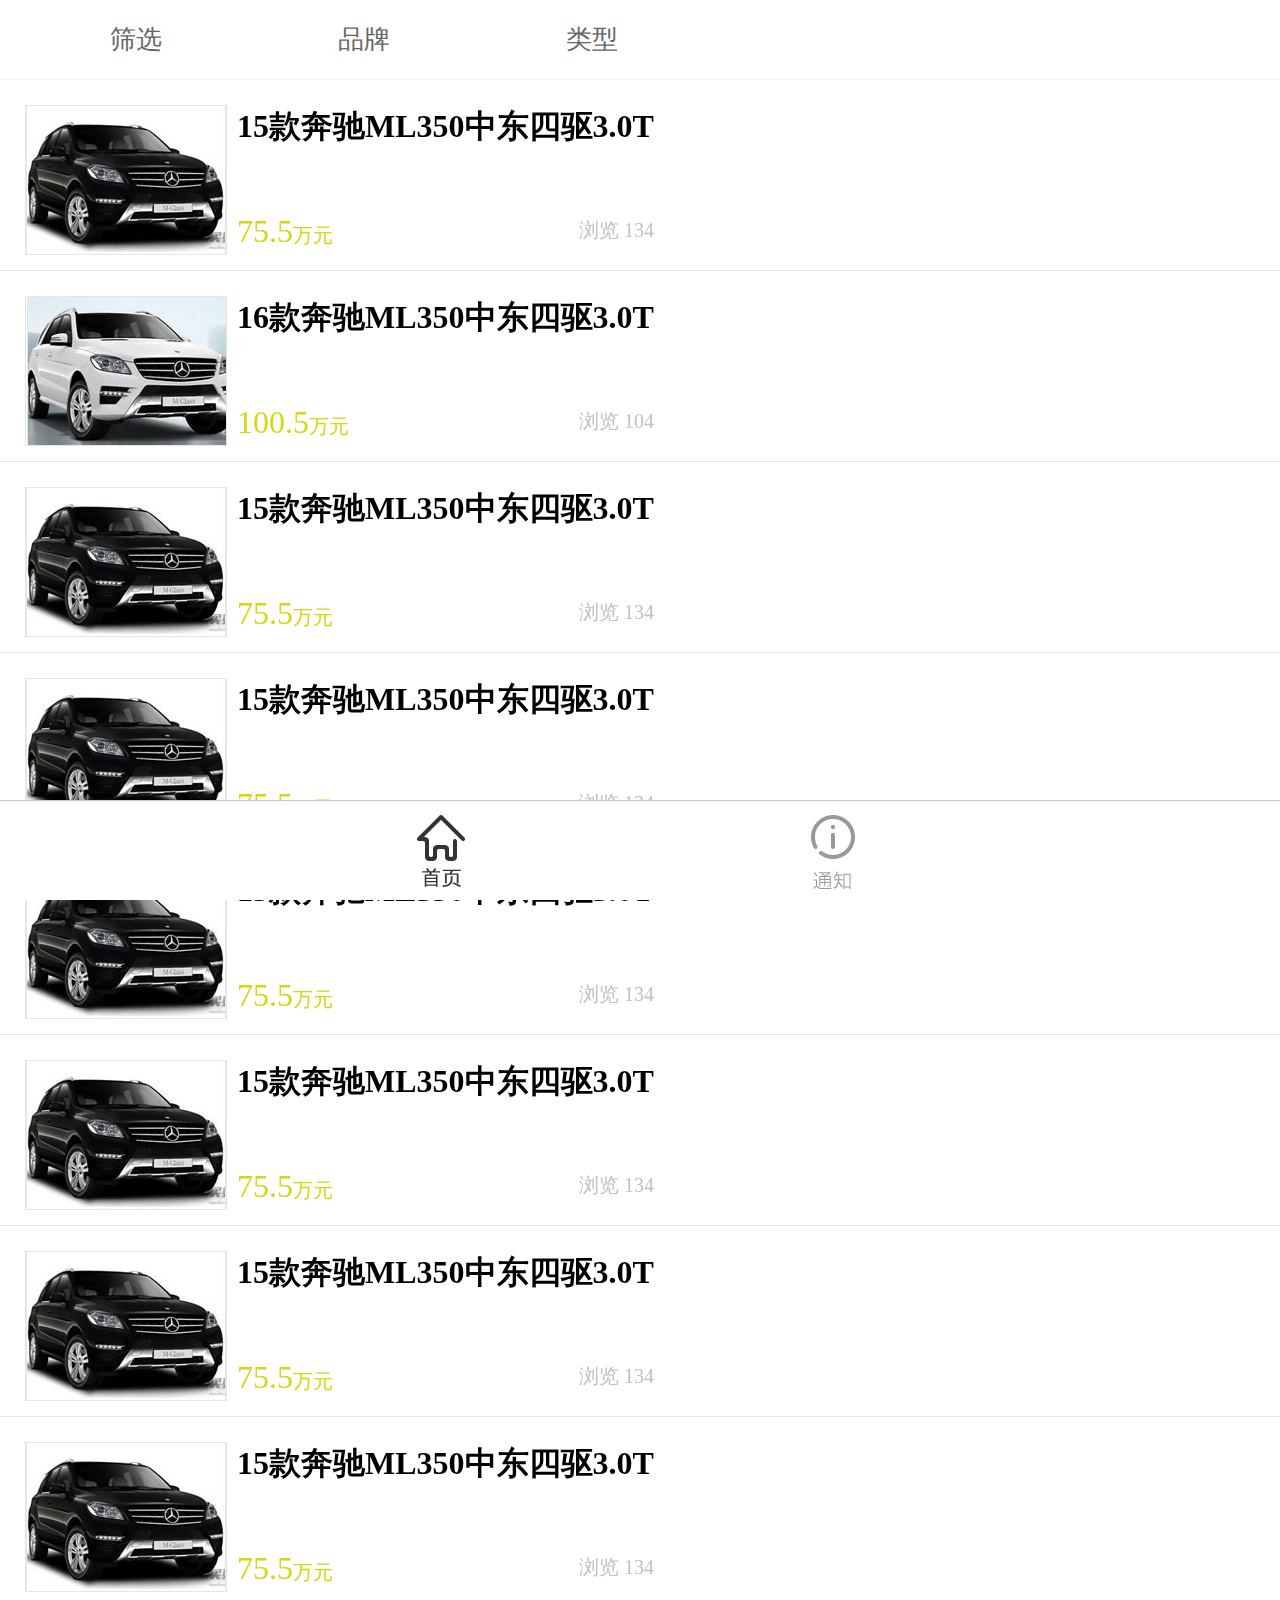
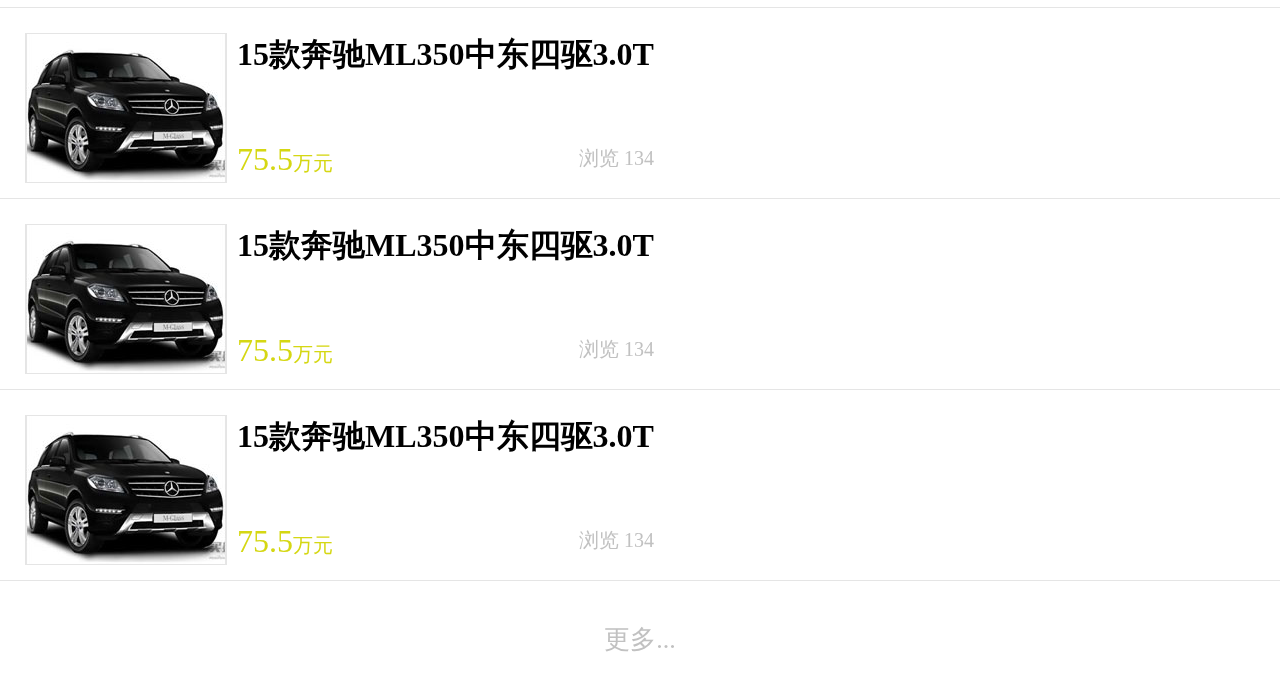
<file: sellCar.html>
<!DOCTYPE html>
<html>
	<head>
		<meta charset="UTF-8">
		<title>卖车</title>
		<meta name="viewport" content="width=device-width, user-scalable=no, initial-scale=1.0, maximum-scale=1.0, minimum-scale=1.0" />
		<link rel="stylesheet" type="text/css" href="css/style.css"/>
		<link rel="stylesheet" type="text/css" href="css/swiper.min.css"/>
		<script type="text/javascript" src="js/fontAuto.js"></script>
	</head>
	<body>
		<ul class="sellcar_header">
			<li><span>筛选</span></li>
			<li><span>品牌</span></li>
			<li><span>类型</span></li>			
		</ul>
		
		<div id="wrapper" class="sellcar_list">
			<div id="scroller">
				<div class="up">下拉刷新</div>
				<ul class="sellcar_up_list">
					<li>
						<a class="clearfix" href="cardetails01.html">
							<div class="sellcar_img">
								<img src="images/car01.jpg"/>
							</div>
							<div class="sellcar_price">
								<h4>15款奔驰ML350中东四驱3.0T</h4>
								<dl>
									<dd class="s_p01"><span>75.5</span><i>万元</i></dd>
									<dd class="s_p02">浏览 134</dd>
								</dl>
							</div>
						</a>
					</li>
					<li>
						<a class="clearfix" href="cardetails01.html">
							<div class="sellcar_img">
								<img src="images/car02.jpg" alt="" />
							</div>
							<div class="sellcar_price">
								<h4>16款奔驰ML350中东四驱3.0T</h4>
								<dl>
									<dd class="s_p01"><span>100.5</span><i>万元</i></dd>
									<dd class="s_p02">浏览 104</dd>
								</dl>
							</div>
						</a>
					</li>
					<li>
						<a class="clearfix" href="cardetails01.html">
							<div class="sellcar_img">
								<img src="images/car01.jpg"/>
							</div>
							<div class="sellcar_price">
								<h4>15款奔驰ML350中东四驱3.0T</h4>
								<dl>
									<dd class="s_p01"><span>75.5</span><i>万元</i></dd>
									<dd class="s_p02">浏览 134</dd>
								</dl>
							</div>
						</a>
					</li><li>
						<a class="clearfix" href="cardetails01.html">
							<div class="sellcar_img">
								<img src="images/car01.jpg"/>
							</div>
							<div class="sellcar_price">
								<h4>15款奔驰ML350中东四驱3.0T</h4>
								<dl>
									<dd class="s_p01"><span>75.5</span><i>万元</i></dd>
									<dd class="s_p02">浏览 134</dd>
								</dl>
							</div>
						</a>
					</li><li>
						<a class="clearfix" href="cardetails01.html">
							<div class="sellcar_img">
								<img src="images/car01.jpg"/>
							</div>
							<div class="sellcar_price">
								<h4>15款奔驰ML350中东四驱3.0T</h4>
								<dl>
									<dd class="s_p01"><span>75.5</span><i>万元</i></dd>
									<dd class="s_p02">浏览 134</dd>
								</dl>
							</div>
						</a>
					</li><li>
						<a class="clearfix" href="cardetails01.html">
							<div class="sellcar_img">
								<img src="images/car01.jpg"/>
							</div>
							<div class="sellcar_price">
								<h4>15款奔驰ML350中东四驱3.0T</h4>
								<dl>
									<dd class="s_p01"><span>75.5</span><i>万元</i></dd>
									<dd class="s_p02">浏览 134</dd>
								</dl>
							</div>
						</a>
					</li><li>
						<a class="clearfix" href="cardetails01.html">
							<div class="sellcar_img">
								<img src="images/car01.jpg"/>
							</div>
							<div class="sellcar_price">
								<h4>15款奔驰ML350中东四驱3.0T</h4>
								<dl>
									<dd class="s_p01"><span>75.5</span><i>万元</i></dd>
									<dd class="s_p02">浏览 134</dd>
								</dl>
							</div>
						</a>
					</li><li>
						<a class="clearfix" href="cardetails01.html">
							<div class="sellcar_img">
								<img src="images/car01.jpg"/>
							</div>
							<div class="sellcar_price">
								<h4>15款奔驰ML350中东四驱3.0T</h4>
								<dl>
									<dd class="s_p01"><span>75.5</span><i>万元</i></dd>
									<dd class="s_p02">浏览 134</dd>
								</dl>
							</div>
						</a>
					</li>
				<li>
						<a class="clearfix" href="cardetails01.html">
							<div class="sellcar_img">
								<img src="images/car01.jpg"/>
							</div>
							<div class="sellcar_price">
								<h4>15款奔驰ML350中东四驱3.0T</h4>
								<dl>
									<dd class="s_p01"><span>75.5</span><i>万元</i></dd>
									<dd class="s_p02">浏览 134</dd>
								</dl>
							</div>
						</a>
					</li><li>
						<a class="clearfix" href="cardetails01.html">
							<div class="sellcar_img">
								<img src="images/car01.jpg"/>
							</div>
							<div class="sellcar_price">
								<h4>15款奔驰ML350中东四驱3.0T</h4>
								<dl>
									<dd class="s_p01"><span>75.5</span><i>万元</i></dd>
									<dd class="s_p02">浏览 134</dd>
								</dl>
							</div>
						</a>
					</li><li>
						<a class="clearfix" href="cardetails01.html">
							<div class="sellcar_img">
								<img src="images/car01.jpg"/>
							</div>
							<div class="sellcar_price">
								<h4>15款奔驰ML350中东四驱3.0T</h4>
								<dl>
									<dd class="s_p01"><span>75.5</span><i>万元</i></dd>
									<dd class="s_p02">浏览 134</dd>
								</dl>
							</div>
						</a>
					</li>

				</ul>
				<div class="down">更多...</div>
			</div>
		</div>
		
		
		<div class="fix">
			<!--筛选-->
			<ul class="screen" >
				<li>品牌</li>
				<li>外色</li>
				<li>内色</li>
				<li>车型</li>
				<li>价位</li>
			</ul>
			<ul class="screen">
				<li>
					<a href="javascript:void(0)">奔驰</a>
					<ul style="display: none;">
						<li>
							<a href="javascript:void(0)">C系</a>
							<ul style="display: none;">
								<li><a href="javascript:void(0)">c63</a></li>
								<li><a href="javascript:void(0)">c180</a></li>
								<li><a href="javascript:void(0)">c200</a></li>
							</ul>
						</li>
						<li>
							<a href="javascript:void(0)">E系</a>
							<ul style="display: none;">
								<li><a href="javascript:void(0)">E63</a></li>
								<li><a href="javascript:void(0)">E180</a></li>
								<li><a href="javascript:void(0)">E200</a></li>
							</ul>
						</li>
					</ul>
				</li>
				<li>
					<a href="javascript:void(0)">宝马</a>
					<ul style="display: none;">
						<li>
							<a href="javascript:void(0)">C系</a>
							<ul style="display: none;">
								<li><a href="javascript:void(0)">c63</a></li>
								<li><a href="javascript:void(0)">c180</a></li>
								<li><a href="javascript:void(0)">c200</a></li>
							</ul>
						</li>
						<li>
							<a href="javascript:void(0)">E系</a>
							<ul style="display: none;">
								<li><a href="javascript:void(0)">E63</a></li>
								<li><a href="javascript:void(0)">E180</a></li>
								<li><a href="javascript:void(0)">E200</a></li>
							</ul>
						</li>
					</ul>
				</li>
				
			</ul>
			<ul class="screen">				
				<li><a href="javascript:void(0)">进口</a></li>
				<li><a href="javascript:void(0)">国产</a></li>
				
			</ul>
			<form class="fix_btn">
				<div class="fix_text"><b>筛选条件：</b></div>
				<div class="fix_input">
					<input class="submit" type="submit" value="提交" />
					<input class="cancel" type="button" value="取消" />
				</div>
			</form>
		</div>
		
		
		
		
		
		
		<div class="bottom_nav">
			<ul class="bottom_nav_list">
				<li class="bottom_left">
					<a href="index.html">首页</a>
				</li>
				<li class="bottom_right">
					<a href="system.html">通知</a>
				</li>
			</ul>
		</div>
		<script src="js/swiper.min.js"></script>
		<script src="js/jquery.min.js"></script>
		<script src="js/iscroll.js"></script>
		<script src="js/iscroll-probe.js"></script>
		<script src="js/js.js"></script>
	</body>
</html>
</file>
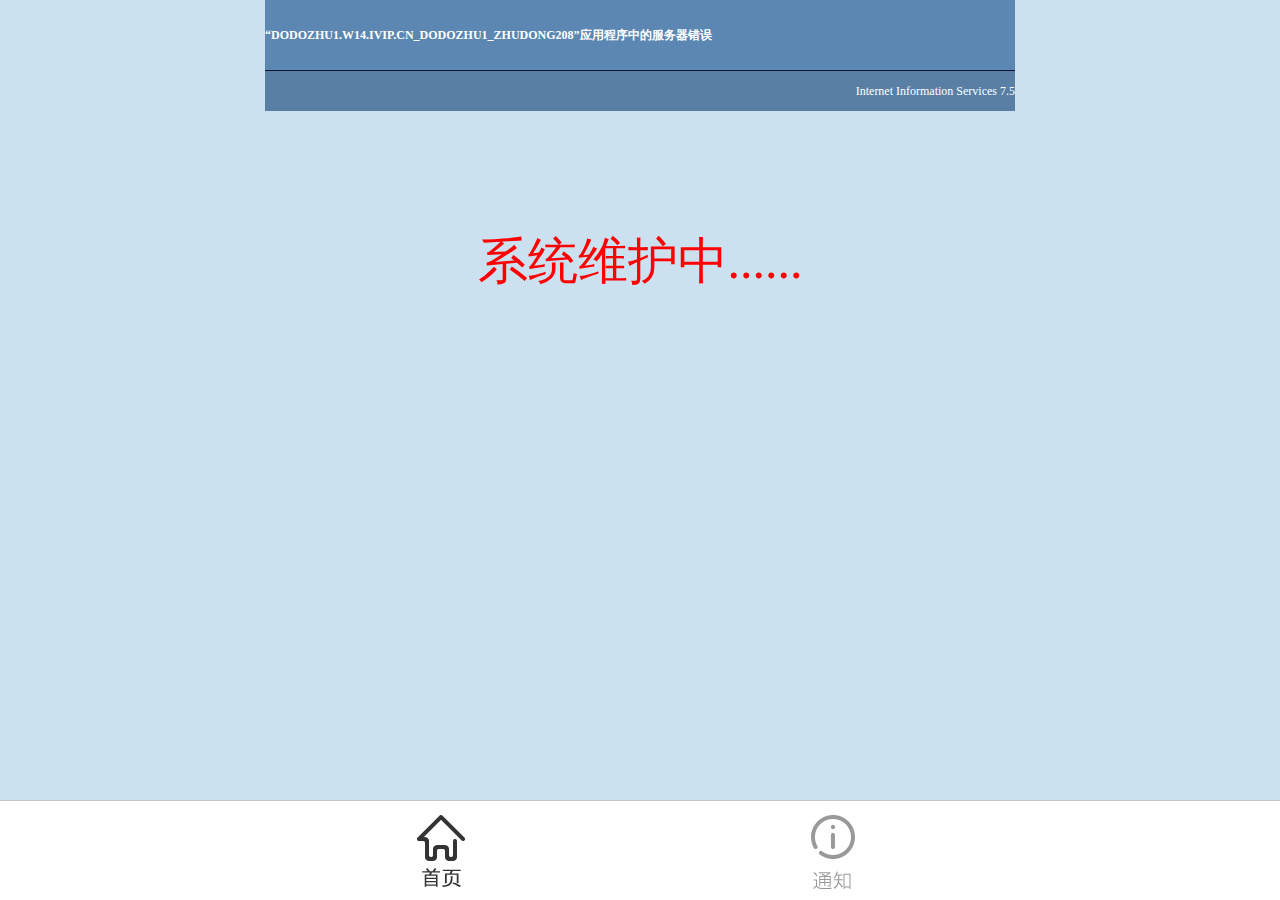
<file: system.html>
<!DOCTYPE html>
<html>
	<head>
		<meta charset="UTF-8">
		<title></title>
		<meta name="viewport" content="width=device-width, user-scalable=no, initial-scale=1.0, maximum-scale=1.0, minimum-scale=1.0" />
		<link rel="stylesheet" type="text/css" href="css/style.css"/>
		<link rel="stylesheet" type="text/css" href="css/swiper.min.css"/>
		<script type="text/javascript" src="js/fontAuto.js"></script>
	</head>
	<body id="system">
		<div class="system_hearder">
			<div class="system_title01">“DODOZHU1.W14.IVIP.CN_DODOZHU1_ZHUDONG208”应用程序中的服务器错误</div>
			<div class="system_title02">Internet Information Services 7.5</div>
		</div>
			<div class="system_text">
				系统维护中......
			</div>

		<div class="bottom_nav">
			<ul class="bottom_nav_list">
				<li class="bottom_left">
					<a href="index.html">首页</a>
				</li>
				<li class="bottom_right">
					<a href="system.html">通知</a>
				</li>
			</ul>
		</div>
		<script src="js/swiper.min.js"></script>
		<script src="js/jquery.min.js"></script>
		
		<script src="js/js.js"></script>
	</body>
</html>
</file>
<file: css/style.css>
body,
div,
ul,
li,
a,
span,
input,
img,
i,
h1,
h2,
h3,
h4,
dl,
dt,
dd,
b,
textarea {
  padding: 0;
  margin: 0;
}
li {
  list-style: none;
}
img {
  border: 0 none;
  vertical-align: top;
}
a {
  text-decoration: none;
  color: #000000;
  -webkit-tap-highlight-color: rgba(0, 0, 0, 0);
/*ios去除a链接的背景效果*/ }
img,
input,
textarea {
  outline: none;
}
html {
  font-size: 625%;
  /*等于100px.1rem=16px*/ height: 100%;
}
body {
  font-family: "微软雅黑";
  font-size: 0.34rem;
  color: #000;
  max-width: 750px;
  min-width: 320px;
  margin: 0 auto;
  height: 100%;
}
input[type=button],
input[type=submit],
input[type=file],
button {
  cursor: pointer;
  -webkit-appearance: none;
}
.clearfix {
  *zoom: 1;
}
.clearfix:after {
  content: ".";
  visibility: hidden;
  clear: both;
  display: block;
  height: 0;
  font-size: 0;
}
a:hover {
  -webkit-tap-highlight-color: rgba(0, 0, 0, 0);
}
/*index*/
/*body*/
.header {
  width: 100%;
  height: 0.99rem;
  line-height: 0.99rem;
  box-sizing: border-box;
  padding: 0 0.25rem 0.37rem;
  font-size: 0.26rem;
}
.header .header_left {
  float: left;
  width: 50%;
  height: 0.99rem;
}
.header .header_right {
  float: right;
  width: 50%;
  height: 0.99rem;
  color: #666666;
  text-align: right;
}
.slide {
  width: 100%;
  height: 3rem;
  overflow: hidden;
}
.slide .slide_box {
  width: 300%;
  height: 3rem;
}
.slide .slide_box a {
  float: left;
  width: 33%;
  height: 3rem;
}
.slide .slide_box a img {
  display: block;
  width: 100%;
  height: 3rem;
}
.nav {
  width: 7.19rem;
  height: auto;
  margin: 0.25rem auto 0;
}
.nav li {
  width: 100%;
  height: 1.5rem;
  margin-bottom: 0.15rem;
  text-align: center;
  line-height: 1.5rem;
}
.nav li a {
  display: block;
  width: 3.5rem;
  height: 1.5rem;
}
.nav li .nav_left01 {
  float: left;
  background: url("../images/nav01.png") no-repeat 0 0;
  background-size: 100% 100%;
}
.nav li .nav_right02 {
  float: right;
  background: url("../images/nav02.png") no-repeat 0 0;
  background-size: 100% 100%;
}
.nav li .nav_left03 {
  float: left;
  background: url("../images/nav03.png") no-repeat 0 0;
  background-size: 100% 100%;
}
.nav li .nav_right04 {
  float: right;
  background: url("../images/nav04.png") no-repeat 0 0;
  background-size: 100% 100%;
}
.nav li .nav_left05 {
  float: left;
  background: url("../images/nav05.png") no-repeat 0 0;
  background-size: 100% 100%;
}
.nav li .nav_right06 {
  float: right;
  background: url("../images/nav06.png") no-repeat 0 0;
  background-size: 100% 100%;
}
.car_footer {
  width: 100%;
  height: 0.7rem;
  text-align: center;
  line-height: 0.7rem;
  color: #666;
  font-size: 0.26rem;
  margin: 0.47rem 0 1.7rem;
}
.bottom_nav {
  position: fixed;
  left: 0;
  bottom: 0;
  width: 100%;
  height: 0.99rem;
  border-top: 1px #c7c7cd solid;
  z-index: 5;
  background: #fff;
}
.bottom_nav .bottom_nav_list {
  width: 4.46rem;
  height: 0.99rem;
  margin: 0 auto;
}
.bottom_nav .bottom_nav_list li {
  float: left;
  width: 50%;
  height: 100%;
  padding-top: 0.14rem;
}
.bottom_nav .bottom_nav_list li a {
  display: block;
  width: 0.49rem;
  height: 0.75rem;
  background: url("../images/sprite.png") no-repeat 0 0;
  background-size: 0.93rem 2.34rem;
  text-indent: -99em;
  overflow: hidden;
}
.bottom_nav .bottom_nav_list .bottom_left a {
  background-position: 0 0;
}
.bottom_nav .bottom_nav_list .bottom_right a {
  margin-left: 1.71rem;
  background-position: -0.49rem 0;
}
/*sellCar*/
.sellcar_header {
  position: absolute;
  left: 0;
  top: 0;
  width: 100%;
  height: 0.8rem;
  padding: 0 0.22rem;
  font-size: 0.26rem;
  color: #666;
  line-height: 0.8rem;
  border-bottom: #f7f7f7 solid 1px;
  box-sizing: border-box;
  z-index: 3;
  background: #fff;
}
.sellcar_header li {
  float: left;
  width: auto;
  height: 100%;
  margin: 0 0.88rem;
}
#scroller {
  position: relative;
}
.up {
  position: absolute;
  left: 0;
  top: -0.8rem;
  width: 100%;
  line-height: 0.8rem;
  text-align: center;
  color: #C1C1C1;
  font-size: 0.26rem;
}
.down {
  position: absolute;
  left: 0;
  bottom: -0.99rem;
  width: 100%;
  line-height: 0.8rem;
  text-align: center;
  color: #C1C1C1;
  font-size: 0.26rem;
}
.sellcar_list {
  position: absolute;
  left: 0;
  top: 0.8rem;
  bottom: 0.99rem;
  width: 100%;
  height: auto;
  border-bottom: #e5e5e5 solid 1px;
  z-index: 1;
}
.sellcar_list li {
  padding: 0.25rem 0.25rem 0.15rem;
  box-sizing: border-box;
  border-bottom: 1px solid #e5e5e5;
}
.sellcar_list li a {
  display: block;
}
.sellcar_list li a div {
  float: left;
}
.sellcar_list li a .sellcar_img {
  width: 2rem;
  height: 1.48rem;
  border: #e5e5e5 solid 1px;
}
.sellcar_list li a .sellcar_img img {
  width: 100%;
}
.sellcar_list li a .sellcar_price {
  width: auto;
  height: 1.48rem;
}
.sellcar_list li a .sellcar_price h4 {
  width: 100%;
  height: 0.42rem;
  font-size: 0.32rem;
  padding-left: 0.1rem;
}
.sellcar_list li a .sellcar_price dl {
  width: auto;
  height: 0.47rem;
  margin-top: 0.6rem;
  padding-left: 0.1rem;
  color: #d5d713;
  line-height: 0.47rem;
}
.sellcar_list li a .sellcar_price dl .s_p01 {
  float: left;
}
.sellcar_list li a .sellcar_price dl .s_p01 span {
  font-size: 0.32rem;
}
.sellcar_list li a .sellcar_price dl .s_p01 i {
  font-style: normal;
  font-size: 0.2rem;
}
.sellcar_list li a .sellcar_price dl .s_p02 {
  float: right;
  font-size: 0.2rem;
  color: #c1c1c1;
  font-weight: 500;
}
/*筛选*/
.fix {
  position: fixed;
  left: -100%;
  top: 0;
  width: 100%;
  height: 100%;
  background: rgba(0, 0, 0, 0.6);
  z-index: 20;
  overflow-y: auto;
  transition: all 0.5s;
}
.fix .screen {
  position: fixed;
  left: -100%;
  top: 0;
  width: 75%;
  height: 100%;
  background: #fff;
  line-height: 0.8rem;
  font-size: 0.32rem;
  transition: all 0.5s;
}
.fix .screen a {
  display: block;
  width: 100%;
  height: 100%;
}
.fix .screen li {
  width: 100%;
  height: auto;
  border-bottom: #999 solid 1px;
  padding-left: 0.5rem;
  box-sizing: border-box;
  background: #fff;
  line-height: 0.8rem;
}
.fix .screen li ul {
  width: 100%;
  height: auto;
  padding-bottom: 0.2rem;
}
.fix .screen li ul ul li {
  border-bottom: #999 dashed 1px;
}
.fix_btn {
  position: fixed;
  left: -100%;
  bottom: 0;
  width: 75%;
  background: #fff;
  z-index: 99;
  transition: all 0.5s;
}
.fix_btn .fix_text {
  line-height: 0.5rem;
  font-size: 0.3rem;
  padding: 0.3rem;
  overflow: hidden;
}
.fix_btn .fix_text b {
  float: left;
}
.fix_btn .fix_text span {
  float: left;
  border: 1px #000000 solid;
  padding: 0.02rem 0.1rem;
}
.fix_btn .fix_input {
  width: 100%;
  height: 0.8rem;
  padding-top: 0.2rem;
}
.fix_btn .fix_input input {
  float: right;
  width: 1.1rem;
  height: 0.6rem;
  line-height: 0.6rem;
  text-align: center;
  border: 0 none;
  margin-right: 0.15rem;
  color: #fff;
  font-size: 0.3rem;
}
.fix_btn .fix_input .cancel {
  background: #C2C2C2;
}
.fix_btn .fix_input .submit {
  background: red;
}
.fix_in {
  left: 0;
  transition: all 0.5s;
}
.fix_in .screen_in {
  left: 0;
  transition: all 0.5s;
}
.fix_in .fix_btn_in {
  left: 0;
  transition: all 0.5s;
}
/*car详情*/
#details {
  background: #f1f1f1;
}
#details .details_content {
  width: 100%;
  height: auto;
  border-bottom: #c8c7cc 1px solid;
  padding: 0 0.3rem;
  margin-top: 0.15rem;
  background: #fff;
  box-sizing: border-box;
}
#details .details_content .content_list {
  padding-top: 0.23rem;
  line-height: 0.56rem;
  color: #b9b9b9;
  font-size: 0.26rem;
  box-sizing: border-box;
}
#details .details_content .content_list li {
  width: 100%;
  height: 0.56rem;
}
#details .details_content .content_list li h3 {
  font-size: 0.32rem;
  color: #000;
}
#details .details_content .content_list li span {
  float: left;
  margin-right: 0.92rem;
}
#details .details_content .details_price {
  width: 100%;
  height: 1.08rem;
  line-height: 1.08rem;
  color: #d5d713;
}
#details .details_pz {
  padding: 0.32rem 0.5rem 0.25rem 0.3rem;
  font-size: 0.26rem;
  color: #c7c7cd;
  height: auto;
  box-sizing: border-box;
}
#details .details_pz span {
  float: left;
}
#details .details_pz .pz_left {
  width: 0.8rem;
}
#details .details_pz .pz_right {
  width: 5.9rem;
}
#details .details_dz {
  width: 100%;
  height: auto;
  padding: 0.32rem 0.5rem 0.25rem 0.3rem;
  box-sizing: border-box;
}
#details .details_dz h3 {
  width: 100%;
  height: 0.48rem;
  font-size: 0.32rem;
}
#details .details_dz .details_name {
  font-size: 0.26rem;
  color: #c1c1c1;
}
.tel_nav {
  padding: 0.3rem 2.57rem 0;
}
.tel {
  display: block;
  height: 0.46rem;
  background: url("../images/sprite.png") no-repeat 0 0;
  background-position: 0 -1.88rem;
  background-size: 0.93rem 2.34rem;
  box-sizing: border-box;
  padding-left: 0.48rem;
  color: #999999;
  font-size: 0.34rem;
}
/*mysellcar*/
.mysellcar_header {
  position: fixed;
  left: 0;
  top: 0;
  width: 100%;
  height: 1.19rem;
  padding: 0.24rem 1.8rem;
  box-sizing: border-box;
  margin-bottom: 0.15rem;
  z-index: 3;
  background: #fff;
}
.mysellcar_header .mysellcar_release {
  display: block;
  width: 3.82rem;
  height: 0.66rem;
  border: 1px #ecee11 solid;
  background: #fff;
  text-align: center;
  color: #dadc3c;
  font-size: 0.26rem;
  line-height: 0.66rem;
}
.mysellcar_list {
  position: fixed;
  left: 0;
  top: 1.19rem;
  bottom: 1rem;
  width: 100%;
  height: auto;
  z-index: 1;
}
.mysellcar_list li {
  width: 100%;
  height: 2.04rem;
  padding: 0.15rem 0.27rem 0.19rem 0;
  box-sizing: border-box;
  border-bottom: 1px solid #e5e5e5;
  background: #fff;
}
.mysellcar_list li a {
  display: block;
}
.mysellcar_list li .mysellcar_list01 {
  width: 100%;
  height: 1.5rem;
}
.mysellcar_list li .mysellcar_list01 dd {
  float: left;
}
.mysellcar_list li .mysellcar_list01 .mysellcar_img01 {
  width: 0.9rem;
  height: 1.5rem;
  box-sizing: border-box;
  padding: 0.42rem 0.22rem 0.62rem 0.22rem;
}
.mysellcar_list li .mysellcar_list01 .mysellcar_img01 i {
  display: block;
  width: 0.45rem;
  height: 0.48rem;
  background: url("../images/sprite.png") no-repeat 0 0;
  background-position: -0.48rem -0.75rem;
  background-size: 0.93rem 2.34rem;
}
.mysellcar_list li .mysellcar_list01 .mysellcar_img01 .mysellcar_select {
  background-position: 0 -0.76rem;
}
.mysellcar_list li .mysellcar_list01 .carimg {
  width: 2rem;
  height: 1.5rem;
  border: 1px #e5e5e5 solid;
}
.mysellcar_list li .mysellcar_list01 .carimg img {
  display: block;
  width: 100%;
}
.mysellcar_list li .mysellcar_list01 .mysellcar_title {
  width: 4.2rem;
  height: 1.5rem;
  padding-left: 0.28rem;
  box-sizing: border-box;
}
.mysellcar_list li .mysellcar_list01 .mysellcar_title h3 {
  font-size: 0.32rem;
}
.mysellcar_list li .mysellcar_list01 .mysellcar_title .mysellcar_price {
  width: 100%;
  height: 0.5rem;
  font-size: 0.2rem;
  color: #d5d713;
}
.mysellcar_list li .mysellcar_list01 .mysellcar_title .mysellcar_price .mysellcar_left {
  float: left;
  text-align: left;
  font-size: 0.32rem;
}
.mysellcar_list li .mysellcar_list01 .mysellcar_title .mysellcar_price i {
  float: left;
  font-style: normal;
  text-align: left;
}
.mysellcar_list li .mysellcar_list01 .mysellcar_title .mysellcar_price .mysellcar_right {
  float: right;
  padding-top: 0.1rem;
  color: #c1c1c1;
}
.mysellcar_bottom {
  position: fixed;
  left: 0;
  bottom: 0;
  width: 100%;
  height: 1rem;
  background: #d31131;
  text-align: center;
  line-height: 1rem;
  z-index: 3;
}
.mysellcar_bottom a {
  display: block;
  width: 100%;
  height: 100%;
  color: #fff;
}
/*push.html*/
#push {
  width: 100%;
  height: auto;
  background: #f1f1f1;
  padding-top: 0.5rem;
}
#push .push_glop {
  width: 100%;
  height: auto;
  border-top: #c8c7cc 1px solid;
  border-bottom: #c8c7cc 1px solid;
  padding: 0 0.3rem;
  background: #fff;
  box-sizing: border-box;
}
#push .push_glop .push_text_t {
  width: 100%;
  height: 0.9rem;
  border-bottom: #c8c7cc 1px solid;
  font-size: 0.26rem;
  line-height: 0.9rem;
}
#push .push_glop .push_text_t div {
  float: left;
  width: 50%;
  height: 100%;
}
#push .push_glop .push_text_t .push_right input {
  float: left;
  border: 0 none;
  text-align: right;
  width: 70%;
  height: 100%;
  box-sizing: border-box;
  font-size: 0.26rem;
}
#push .push_glop .push_text_t .push_right .push_yuan {
  float: left;
  color: #C1C1C1;
  margin-left: 0.1rem;
}
#push .push_glop .push_text_t .push_right a {
  position: relative;
  display: block;
  width: 100%;
  height: 0.9rem;
  color: #c7c7cd;
  text-align: right;
}
#push .push_glop .push_text_t .push_right a span {
  margin-right: 0.7rem;
}
#push .push_glop .push_text_t .push_right a i {
  position: absolute;
  right: 0.3rem;
  top: 0.28rem;
  width: 0.2rem;
  height: 0.34rem;
  background: url("../images/push_arr.png") no-repeat 0 0;
  background-size: 100% 100%;
}
#push .push_glop .push_text_t02 {
  border: 0 none;
}
#push .push_glop01 {
  margin-top: 0.62rem;
}
#push .push_configure {
  display: block;
  width: 100%;
  height: 0.9rem;
  padding: 0.27rem 0.3rem 0;
  box-sizing: border-box;
  margin-top: 1.3rem;
  border: 0 none;
  border-bottom: #c8c7cc 1px solid;
  font-size: 0.26rem;
  resize: none;
}
#push .push_upfile {
  position: relative;
  width: 100%;
  height: 0.87rem;
  box-sizing: border-box;
  padding: 0 0.3rem;
  border-top: #c8c7cc 1px solid;
  border-bottom: #c8c7cc 1px solid;
  line-height: 0.87rem;
  background: #fff;
  margin: 0.33rem 0 2.3rem;
}
#push .push_upfile input {
  float: left;
  position: absolute;
  width: 7.2rem;
  height: 100%;
  background: 0 none;
  z-index: 999;
  border: 0 none;
  opacity: 0;
}
#push .push_upfile b {
  float: left;
  display: block;
  width: 0.6rem;
  height: 0.6rem;
  margin-top: 0.12rem;
  background: url("../images/sprite.png") no-repeat 0 0;
  background-size: 0.93rem 2.34rem;
  background-position: 0 -1.26rem;
  box-sizing: border-box;
}
#push .push_upfile span {
  float: left;
  margin-left: 0.3rem;
  box-sizing: border-box;
}
#push .push_upfile i {
  float: right;
  width: 0.2rem;
  height: 0.34rem;
  background: url("../images/push_arr.png") no-repeat 0 0;
  background-size: 100% 100%;
  margin-top: 0.28rem;
}
#push .push_btn {
  width: 6.8rem;
  height: 1rem;
  margin: 0 auto;
}
#push .push_btn .push_input {
  width: 6.8rem;
  height: 1rem;
  background: #f1f330;
  border-radius: 3%;
  border: 0 none;
  color: #333333;
  font-size: 0.34rem;
}
/*peopledetail.html*/
.people {
  width: 100%;
  height: 1.52rem;
  background: #fff;
  box-sizing: border-box;
  padding: 0.3rem 0 0 0.45rem;
}
.people .people_img {
  float: left;
  width: 0.8rem;
  height: 0.8rem;
}
.people .people_img img {
  display: block;
  width: 100%;
  height: 100%;
  border-radius: 50%;
}
.people .people_title {
  float: left;
  width: auto;
  height: auto;
  padding-left: 0.2rem;
}
.people .people_title h3 {
  width: auto;
  height: 0.5rem;
  line-height: 0.5rem;
  font-size: 0.34rem;
}
.people .people_title span {
  display: block;
  color: #e5e5e5;
  font-size: 0.26rem;
}
.people_content {
  margin-bottom: 3rem;
}
/*Entrust.html*/
#Entrustbuycar {
  background: #f7f7f7;
  padding-bottom: 5rem;
}
#Entrustbuycar .select {
  margin-top: 0.2rem;
}
.mysellcar_list .Entrust {
  display: block;
  width: 100%;
  height: 100%;
}
.mysellcar_list .Entrust_left {
  float: left;
  width: 1.1rem;
  height: 1.7rem;
  text-align: center;
  line-height: 1.7rem;
  color: #999999;
}
.mysellcar_list .Entrust_right {
  float: left;
  width: auto;
  height: 1.7rem;
  box-sizing: border-box;
  padding-top: 0.4rem;
}
.mysellcar_list .Entrust_right .Entrust_right_box {
  width: auto;
  height: auto;
  border-left: #c7c7cd 1px solid;
  padding-left: 0.6rem;
}
.mysellcar_list .Entrust_right .Entrust_right_box h4 {
  width: auto;
  height: auto;
  font-size: 0.32rem;
}
.mysellcar_list .Entrust_right .Entrust_right_box span {
  display: block;
  width: 3.7rem;
  height: 0.35rem;
  font-size: 0.2rem;
  color: #b8b8b8;
  white-space: nowrap;
  text-overflow: ellipsis;
  overflow: hidden;
/*溢出隐藏*/ }
.mysellcar_list .Entrust_right i {
  display: block;
  font-style: normal;
  text-align: right;
  color: #b8b8b8;
  font-size: 0.2rem;
  width: 6rem;
  margin-top: 0.1rem;
}
/*EntrusTconfigure.html*/
.EntrusTf {
  display: block;
  width: 100%;
  height: 3.5rem;
  padding: 0.3rem;
  box-sizing: border-box;
  margin-bottom: 2rem;
  font-size: 0.26rem;
  resize: none;
  border: 0 none;
}
/*system*/
#system {
  background: #cbe1ef;
}
.system_hearder {
  width: 100%;
  height: auto;
}
.system_hearder .system_title01 {
  width: 100%;
  height: 0.7rem;
  color: #fff;
  font-weight: bold;
  border-bottom: #001431 1px solid;
  background: #5c87b2;
  font-size: 0.12rem;
  line-height: 0.7rem;
}
.system_hearder .system_title02 {
  width: 100%;
  height: 0.4rem;
  background: #5a7fa5;
  text-align: right;
  line-height: 0.4rem;
  color: #fff;
  font-size: 0.12rem;
}
.system_text {
  color: red;
  line-height: 3rem;
  text-align: center;
  font-size: 0.5rem;
}
/*# sourceMappingURL=style.css.map */
</file>
